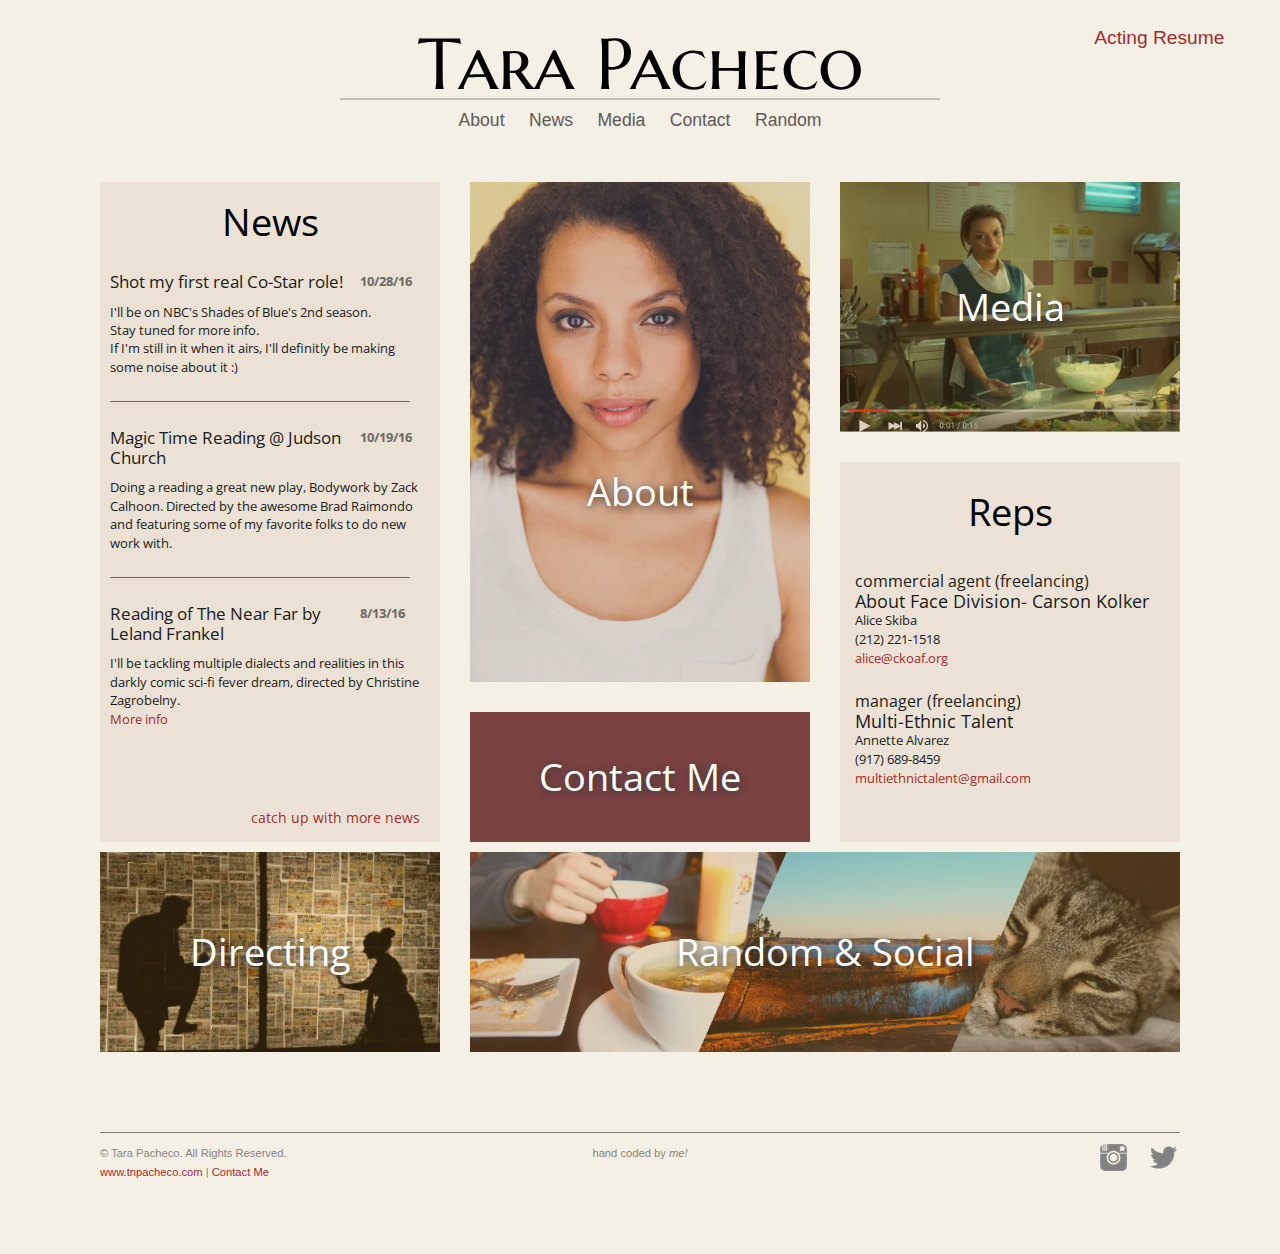
<file: index.html>
<!doctype html>
<html class="no-js" lang="">
    <head>
        <meta charset="utf-8">
        <meta http-equiv="x-ua-compatible" content="ie=edge">
        <title>Tara Pacheco</title>
        <meta name="description" content="Tara Pacheco's Personal Site">
        <meta name="viewport" content="width=1024">

        <!-- jquery -->
        <script src="/scripts/jquery-2.2.0.min.js"></script>


        <!-- LIGHTBOX -->
        <link href="/scripts/lightbox/css/lightbox.css" rel="stylesheet"  type='text/css'>

        <!-- GOOGLE FONTS-->
        <link href='https://fonts.googleapis.com/css?family=Marcellus+SC' rel='stylesheet' type='text/css'>

        <link href='https://fonts.googleapis.com/css?family=Open+Sans:400,600' rel='stylesheet' type='text/css'>

        <link href='https://fonts.googleapis.com/css?family=Work+Sans:400,700,600' rel='stylesheet' type='text/css'>

       
        <!-- PUNCH STYLESHEET -->
        <link rel="stylesheet" href="/styles/all.css">
    </head>

    <body class="tara-splash">
        <header class="tara-header">
            <div class="tara-header-nav-wrapper">
                <h1 class="tara-header-title"><a href="/">Tara Pacheco</a></h1>
                <ul class="nav">
                  <li><a href="/about" class="">About</a></li>
                  <li><a href="/news/" class="">News</a></li>
                  <li><a href="/media/" class="">Media</a></li>
                  <li><a href="/contact/" class="">Contact</a></li>
                  <li><a href="/random/" class="">Random</a></li>
                 
                </ul>
            </div>
            <blockquote class="tara-header-quote"><a class="tara-resume" href="/resume">Acting Resume</a> </blockquote> 
        </header>        <section class="tara-body"> 
    
               <div class="homepage-column column-one"> 
                    <!--News-->
                    <div class="teaser news-teaser teaser-link">
                        <a href="/news">
                            <h2 class="teaser-title news-teaser-title black-teaser-title">News</h2>
                        </a>
                        <ul class="news-teaser-list">
                            <div class="news-teaserItem-shape">
                                    <li class="news-teaser-item">
                                    	<div class="news-teaser-item-title">Shot my first real Co-Star role!</div> 
                                    	<div class="news-teaser-detail news-teaser-date ">10/28/16</div>
                                    	<div class="news-teaser-detail">I'll be on NBC's Shades of Blue's 2nd season. <br>Stay tuned for more info.<br>If I'm still in it when it airs, I'll definitly be making some noise about it :) </div>
                                    </li>
                            </div>    
                            <div class="news-teaser-divider"></div>
                            <div class="news-teaserItem-shape">
                                    <li class="news-teaser-item">
                                    	<div class="news-teaser-item-title">Magic Time Reading @ Judson Church</div> 
                                    	<div class="news-teaser-detail news-teaser-date ">10/19/16</div>
                                    	<div class="news-teaser-detail">Doing a reading a great new play, <em>Bodywork</em> by Zack Calhoon. Directed by the awesome Brad Raimondo and featuring some of my favorite folks to do new work with.</div>
                                    </li>
                            </div>    
                            <div class="news-teaser-divider"></div>
                            <div class="news-teaserItem-shape">
                                    <li class="news-teaser-item">
                                    	<div class="news-teaser-item-title">Reading of The Near Far by Leland Frankel</div> 
                                    	<div class="news-teaser-detail news-teaser-date ">8/13/16</div>
                                    	<div class="news-teaser-detail">I'll be tackling multiple dialects and realities in this darkly comic sci-fi fever dream, directed by Christine Zagrobelny. <br><a href='https://www.facebook.com/turntofleshproductions'>More info </a></div>
                                    </li>
                            </div>    
                        </ul>
                        <div class="news-teaser-link-to-more"><a href="/news">catch up with more news</a></div>
                    </div>
                </div>    

                <div class="homepage-column column-two">
                    <!--About Section-->
                    <a href="/about">
                        <div class="teaser about-teaser teaser-link">
                            <div class="teaser-frost about-frost"></div>
                            <h2 class="teaser-title about-teaser-title">About</h2>
                        </div>
                    </a>

                    <!--Contact Me-->
                    <a href="/contact">
                        <div class="teaser contact-teaser teaser-link">
                            <h2 class="contact-teaser-title teaser-title">Contact Me</h2>
                        </div>
                    </a>
                </div>

                <div class="homepage-column column-three">
                    <!--Media Section-->
                    <a href="/media"> 
                        <div class="teaser media-teaser teaser-link">
                            <div class="teaser-frost media-frost"></div>
                            <h2 class="teaser-title">Media</h2>
                        </div>
                    </a>

                    <!--Reps Section-->
                    <div class="teaser reps-teaser">
                        <h2 class="teaser-title black-teaser-title reps-teaser-title">Reps</h2>
                        <div class="homepage-rep first-rep">
                            <div class="homepage-rep-type">commercial agent (freelancing)</div> 
                            <div class="homepage-subheading">About Face Division- Carson Kolker</div>
                            <div class="agent-detail">Alice Skiba</div>
                            <div class="agent-detail">(212) 221-1518 
                            </div> <a class="agent-detail" href="mailto:alice@ckoaf.org">alice@ckoaf.org</a></div> 
        
                        <div class="reps-teaser-divider"></div>
                        <div class="homepage-rep second-rep">
                            <div class="homepage-rep-type">manager (freelancing)</div> 
                            <div class="homepage-subheading">Multi-Ethnic Talent</div>
                            <div class="agent-detail">Annette Alvarez </div>
                            <div class="agent-detail">(917) 689-8459 </div>
                            <div class="agent-detail"><a href="multiethnictalent@gmail.com">multiethnictalent@gmail.com</a></div>
                        </div>    
                     </div>

                </div>     
                <div class="homepage-bar">
                    <!--Directing-->
                    <a href="/directing">
                        <div class="teaser directing-teaser teaser-link">
                        <div class="teaser-frost directing-frost"></div>
                            <h2 class="teaser-title">Directing</h2>
                        </div>
                    </a>
                
                    <!--Random-->
                    <a href="/random">
                        <div class="teaser random-teaser teaser-link">
                            <div class="teaser-frost random-frost"></div>
                            <h2 class="teaser-title">Random & Social</h2>
                        </div>
                    </a>

            </div>

        </section>
		<footer> 
			<div class="tara-footer"> 
				<div class="footer-bar"></div>
				<div class="footer-section footer-section-one">
					<div class="copyright">&copy; Tara Pacheco. All Rights Reserved.</div>
					<div><a class="special-link"href="/">www.tnpacheco.com  </a> &vert; <a class="special-link"href="/contact">  Contact Me</a></div>
				</div>	
				<div class= "footer-section footer-section-two">
					<div class="footer-note">hand coded by <span>me!</span></div>
				</div>	
				<div class= "footer-section footer-section-three">
					<a target="_blank" class="twitter-icon" href="https://twitter.com/theTaradactal"></a>	
					<a target="_blank" class="instagram-icon" href="https://www.instagram.com/thetaradactal/">
					</a>	
				</div>	
				
			</div>
		</footer>

	</body>
	<script src="/scripts/lightbox/js/lightbox.js"></script>
</html>
</file>
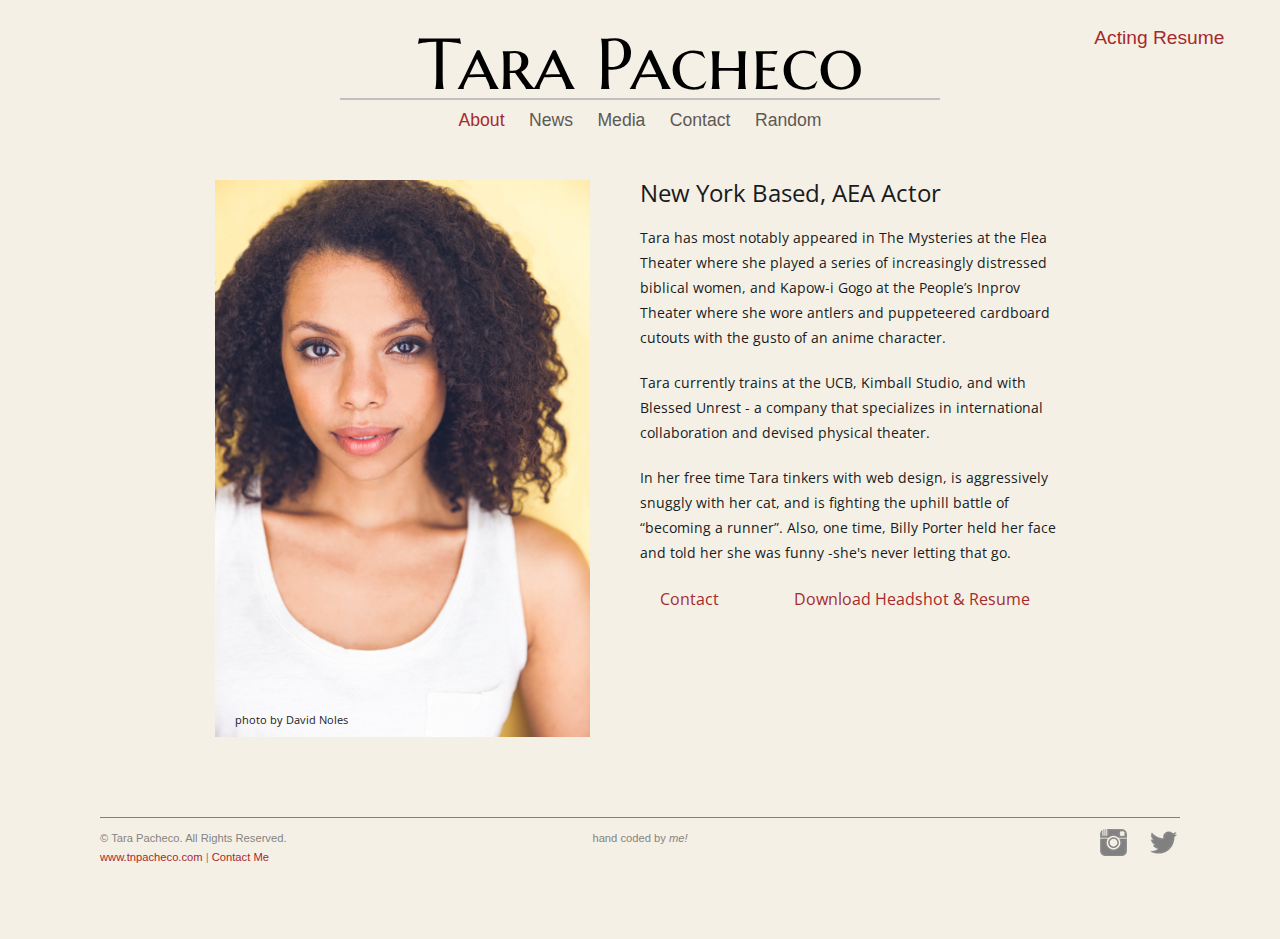
<file: about/index.html>
<!doctype html>
<html class="no-js" lang="">
    <head>
        <meta charset="utf-8">
        <meta http-equiv="x-ua-compatible" content="ie=edge">
        <title>Tara Pacheco</title>
        <meta name="description" content="Tara Pacheco's Personal Site">
        <meta name="viewport" content="width=1024">

        <!-- jquery -->
        <script src="/scripts/jquery-2.2.0.min.js"></script>


        <!-- LIGHTBOX -->
        <link href="/scripts/lightbox/css/lightbox.css" rel="stylesheet"  type='text/css'>

        <!-- GOOGLE FONTS-->
        <link href='https://fonts.googleapis.com/css?family=Marcellus+SC' rel='stylesheet' type='text/css'>

        <link href='https://fonts.googleapis.com/css?family=Open+Sans:400,600' rel='stylesheet' type='text/css'>

        <link href='https://fonts.googleapis.com/css?family=Work+Sans:400,700,600' rel='stylesheet' type='text/css'>

       
        <!-- PUNCH STYLESHEET -->
        <link rel="stylesheet" href="/styles/all.css">
    </head>

    <body class="tara-splash">
        <header class="tara-header">
            <div class="tara-header-nav-wrapper">
                <h1 class="tara-header-title"><a href="/">Tara Pacheco</a></h1>
                <ul class="nav">
                  <li><a href="/about" class="current">About</a></li>
                  <li><a href="/news/" class="">News</a></li>
                  <li><a href="/media/" class="">Media</a></li>
                  <li><a href="/contact/" class="">Contact</a></li>
                  <li><a href="/random/" class="">Random</a></li>
                 
                </ul>
            </div>
            <blockquote class="tara-header-quote"><a class="tara-resume" href="/resume">Acting Resume</a> </blockquote> 
        </header>
<!--

<h2 class="peep">my name is tara and i am 24 years old</h2>


<h2 class="peep">my name is matt and i am 24 years old</h2>


-->

<div class="tara-body"> 

	<div class="about-wrapper">
		<div class="about-photo"><div class="headshot-davidnoles">photo by David Noles</div></div>

		<div class="tara-bio">
			<p class="paragraph-text about-text" style="font-size:1.5em ">
			New York Based, AEA Actor
			</p>	
			

			<p class="paragraph-text about-text">Tara has most notably appeared in The Mysteries at the Flea Theater where she played a series of increasingly distressed biblical women, and Kapow-i Gogo at the People’s Inprov Theater where she wore antlers and puppeteered cardboard cutouts with the gusto of an anime character. 
			</p>

			<p class="paragraph-text about-text">Tara currently trains at the UCB, Kimball Studio, and with Blessed Unrest - a company that specializes in international collaboration and devised physical theater. </p>

			<p class="paragraph-text about-text">In her free time Tara tinkers with web design, is aggressively snuggly with her cat, and is fighting the uphill battle of “becoming a runner”. Also, one time, Billy Porter held her face and told her she was funny -she's never letting that go.</p>

			<div class="about-buttons-section">
				<a class="about-button about-left-button" href="/contact">
					Contact
				</a>
				<a class="about-button" href="/photos/headshotandResumeCombo.pdf" target="_blank">Download Headshot &amp; Resume</a> 
			</div>	

		</div>


	</div>
</div>	
		
	

	</div>

</div>


		<footer> 
			<div class="tara-footer"> 
				<div class="footer-bar"></div>
				<div class="footer-section footer-section-one">
					<div class="copyright">&copy; Tara Pacheco. All Rights Reserved.</div>
					<div><a class="special-link"href="/">www.tnpacheco.com  </a> &vert; <a class="special-link"href="/contact">  Contact Me</a></div>
				</div>	
				<div class= "footer-section footer-section-two">
					<div class="footer-note">hand coded by <span>me!</span></div>
				</div>	
				<div class= "footer-section footer-section-three">
					<a target="_blank" class="twitter-icon" href="https://twitter.com/theTaradactal"></a>	
					<a target="_blank" class="instagram-icon" href="https://www.instagram.com/thetaradactal/">
					</a>	
				</div>	
				
			</div>
		</footer>

	</body>
	<script src="/scripts/lightbox/js/lightbox.js"></script>
</html>
</file>
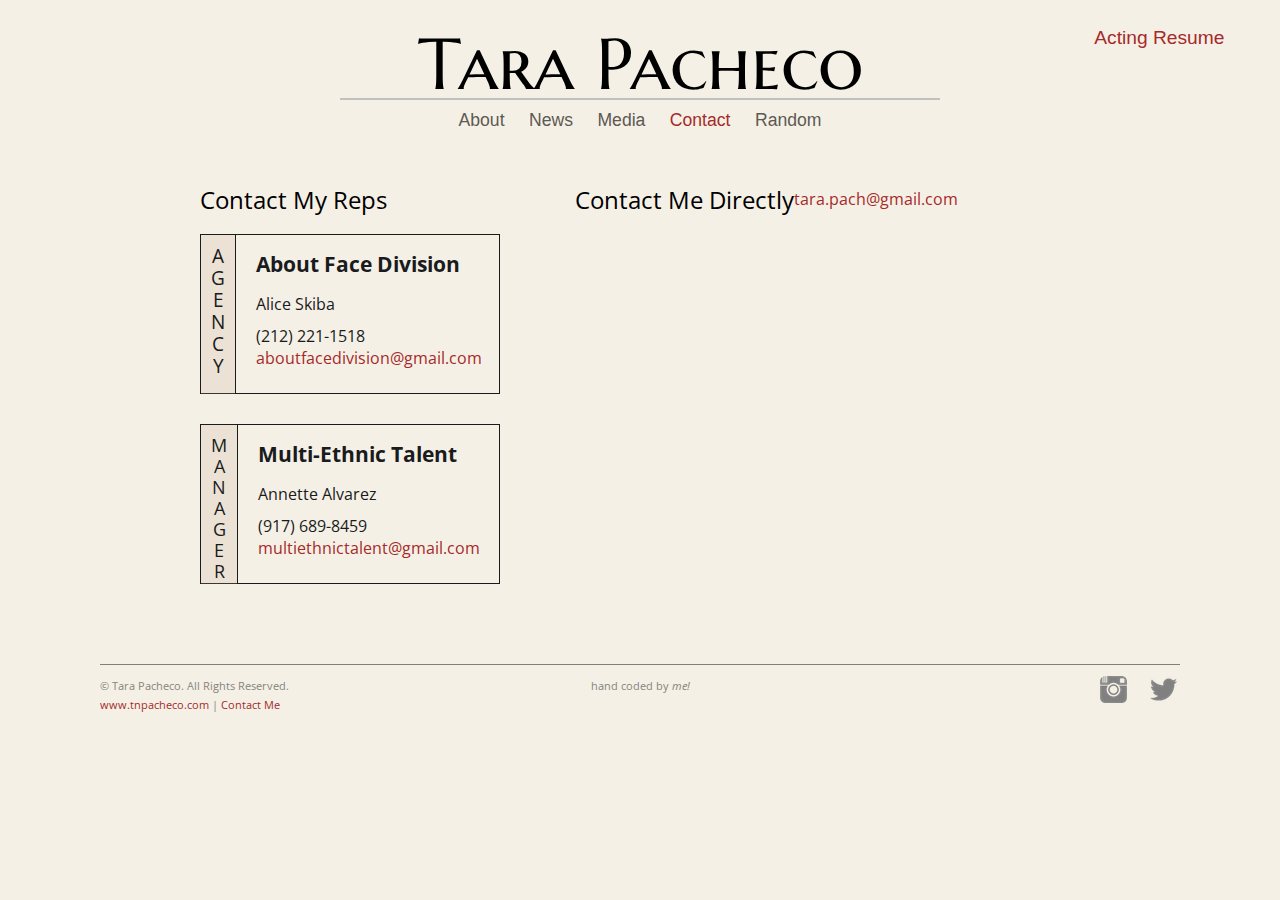
<file: contact/index.html>
<!doctype html>
<html class="no-js" lang="">
    <head>
        <meta charset="utf-8">
        <meta http-equiv="x-ua-compatible" content="ie=edge">
        <title>Tara Pacheco</title>
        <meta name="description" content="Tara Pacheco's Personal Site">
        <meta name="viewport" content="width=1024">

        <!-- jquery -->
        <script src="/scripts/jquery-2.2.0.min.js"></script>


        <!-- LIGHTBOX -->
        <link href="/scripts/lightbox/css/lightbox.css" rel="stylesheet"  type='text/css'>

        <!-- GOOGLE FONTS-->
        <link href='https://fonts.googleapis.com/css?family=Marcellus+SC' rel='stylesheet' type='text/css'>

        <link href='https://fonts.googleapis.com/css?family=Open+Sans:400,600' rel='stylesheet' type='text/css'>

        <link href='https://fonts.googleapis.com/css?family=Work+Sans:400,700,600' rel='stylesheet' type='text/css'>

       
        <!-- PUNCH STYLESHEET -->
        <link rel="stylesheet" href="/styles/all.css">
    </head>

    <body class="tara-splash">
        <header class="tara-header">
            <div class="tara-header-nav-wrapper">
                <h1 class="tara-header-title"><a href="/">Tara Pacheco</a></h1>
                <ul class="nav">
                  <li><a href="/about" class="">About</a></li>
                  <li><a href="/news/" class="">News</a></li>
                  <li><a href="/media/" class="">Media</a></li>
                  <li><a href="/contact/" class="current">Contact</a></li>
                  <li><a href="/random/" class="">Random</a></li>
                 
                </ul>
            </div>
            <blockquote class="tara-header-quote"><a class="tara-resume" href="/resume">Acting Resume</a> </blockquote> 
        </header>
<div class="tara-body"> 

	<div class="contact-me-wrapper">

		<div class="contact-column contact-column-one">
			<div class="page-subheading contact-column-title">Contact My Reps
			</div>	
			<div class="contact-my-reps-box">	


				<div class="contact-rep contact-about-face">	
					<div class="rep-type-title">A<br>G<br>E<br>N<br>C<br>Y</div>

					<div class="contact-rep-details">
						<div class="agency-name">About Face Division</div>
						<div class="agent-name">Alice Skiba</div>
						<div class="agency-details">(212) 221-1518</div>
						<a class="special-link" "agency-details" href="mailto:aboutfacedivision@gmail.com">aboutfacedivision@gmail.com</a>
					</div>
				</div>


				<div class="contact-rep contact-multi-ethnic">
					<div class="rep-type-title manager-title">M<br>A<br>N<br>A<br>G<br>E<br>R</div>

					<div class="contact-rep-details">
						<div class="agency-name">Multi-Ethnic Talent</div>
						<div class="agent-name">Annette Alvarez</div>
						<div class="agency-details">(917) 689-8459 </div>
						<a class="special-link" "agency-details" href="mailto:multiethnictalent@gmail.com">multiethnictalent@gmail.com</a>
						
					</div>
			</div>


	</div>

		</div>	

		<div class="contact-column contact-column-two">
			<div class="page-subheading contact-column-title">Contact Me Directly
			</div>	

			<div class="contact-tara-email agent-name"> <a href="mailto:tara.pach@gmail.com" target"_blank">tara.pach@gmail.com</a>

			</div>


			
		</div>




		
</div>


		<footer> 
			<div class="tara-footer"> 
				<div class="footer-bar"></div>
				<div class="footer-section footer-section-one">
					<div class="copyright">&copy; Tara Pacheco. All Rights Reserved.</div>
					<div><a class="special-link"href="/">www.tnpacheco.com  </a> &vert; <a class="special-link"href="/contact">  Contact Me</a></div>
				</div>	
				<div class= "footer-section footer-section-two">
					<div class="footer-note">hand coded by <span>me!</span></div>
				</div>	
				<div class= "footer-section footer-section-three">
					<a target="_blank" class="twitter-icon" href="https://twitter.com/theTaradactal"></a>	
					<a target="_blank" class="instagram-icon" href="https://www.instagram.com/thetaradactal/">
					</a>	
				</div>	
				
			</div>
		</footer>

	</body>
	<script src="/scripts/lightbox/js/lightbox.js"></script>
</html>
</file>
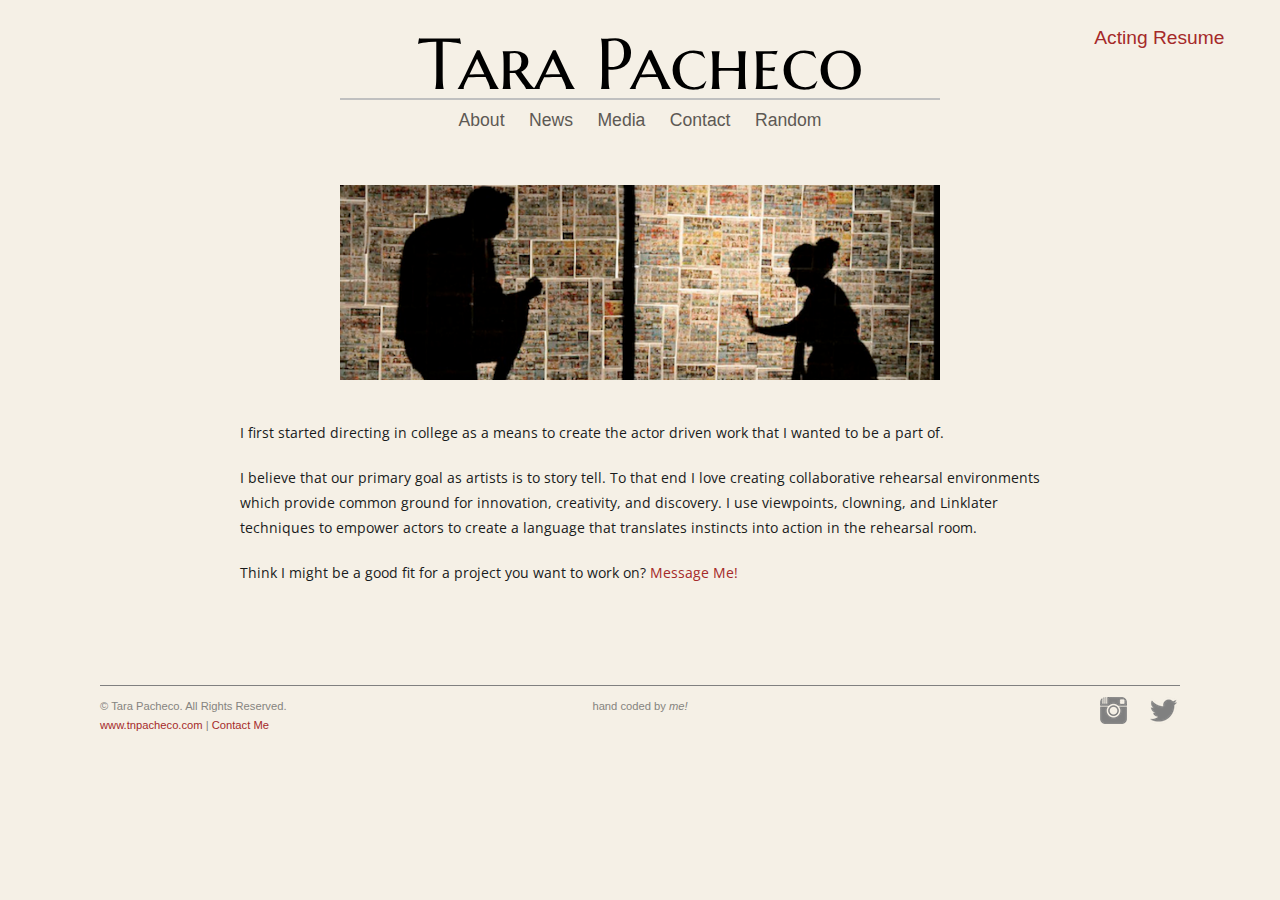
<file: directing/index.html>
<!doctype html>
<html class="no-js" lang="">
    <head>
        <meta charset="utf-8">
        <meta http-equiv="x-ua-compatible" content="ie=edge">
        <title>Tara Pacheco</title>
        <meta name="description" content="Tara Pacheco's Personal Site">
        <meta name="viewport" content="width=1024">

        <!-- jquery -->
        <script src="/scripts/jquery-2.2.0.min.js"></script>


        <!-- LIGHTBOX -->
        <link href="/scripts/lightbox/css/lightbox.css" rel="stylesheet"  type='text/css'>

        <!-- GOOGLE FONTS-->
        <link href='https://fonts.googleapis.com/css?family=Marcellus+SC' rel='stylesheet' type='text/css'>

        <link href='https://fonts.googleapis.com/css?family=Open+Sans:400,600' rel='stylesheet' type='text/css'>

        <link href='https://fonts.googleapis.com/css?family=Work+Sans:400,700,600' rel='stylesheet' type='text/css'>

       
        <!-- PUNCH STYLESHEET -->
        <link rel="stylesheet" href="/styles/all.css">
    </head>

    <body class="tara-splash">
        <header class="tara-header">
            <div class="tara-header-nav-wrapper">
                <h1 class="tara-header-title"><a href="/">Tara Pacheco</a></h1>
                <ul class="nav">
                  <li><a href="/about" class="">About</a></li>
                  <li><a href="/news/" class="">News</a></li>
                  <li><a href="/media/" class="">Media</a></li>
                  <li><a href="/contact/" class="">Contact</a></li>
                  <li><a href="/random/" class="">Random</a></li>
                 
                </ul>
            </div>
            <blockquote class="tara-header-quote"><a class="tara-resume" href="/resume">Acting Resume</a> </blockquote> 
        </header>

<div class="tara-body"> 

	<div class="directing-wrapper">
		<div class="directing-photo"></div>

		<div class="directing-blurb">

			<p class="paragraph-text">I first started directing in college as a means to create the actor driven work that I wanted to be a part of.</p>

			<p class="paragraph-text">I believe that our primary goal as artists is to story tell. To that end I love creating collaborative rehearsal environments which provide common ground for innovation, creativity, and discovery. I use viewpoints, clowning, and Linklater techniques to empower actors to create a language that translates instincts into action in the rehearsal room. </p>

			<p class="paragraph-text">Think I might be a good fit for a project you want to work on? <a class="special-link" href="/contact">Message Me!</a>
			</p>

		</div>	
	</div>

</div>




		<footer> 
			<div class="tara-footer"> 
				<div class="footer-bar"></div>
				<div class="footer-section footer-section-one">
					<div class="copyright">&copy; Tara Pacheco. All Rights Reserved.</div>
					<div><a class="special-link"href="/">www.tnpacheco.com  </a> &vert; <a class="special-link"href="/contact">  Contact Me</a></div>
				</div>	
				<div class= "footer-section footer-section-two">
					<div class="footer-note">hand coded by <span>me!</span></div>
				</div>	
				<div class= "footer-section footer-section-three">
					<a target="_blank" class="twitter-icon" href="https://twitter.com/theTaradactal"></a>	
					<a target="_blank" class="instagram-icon" href="https://www.instagram.com/thetaradactal/">
					</a>	
				</div>	
				
			</div>
		</footer>

	</body>
	<script src="/scripts/lightbox/js/lightbox.js"></script>
</html>
</file>
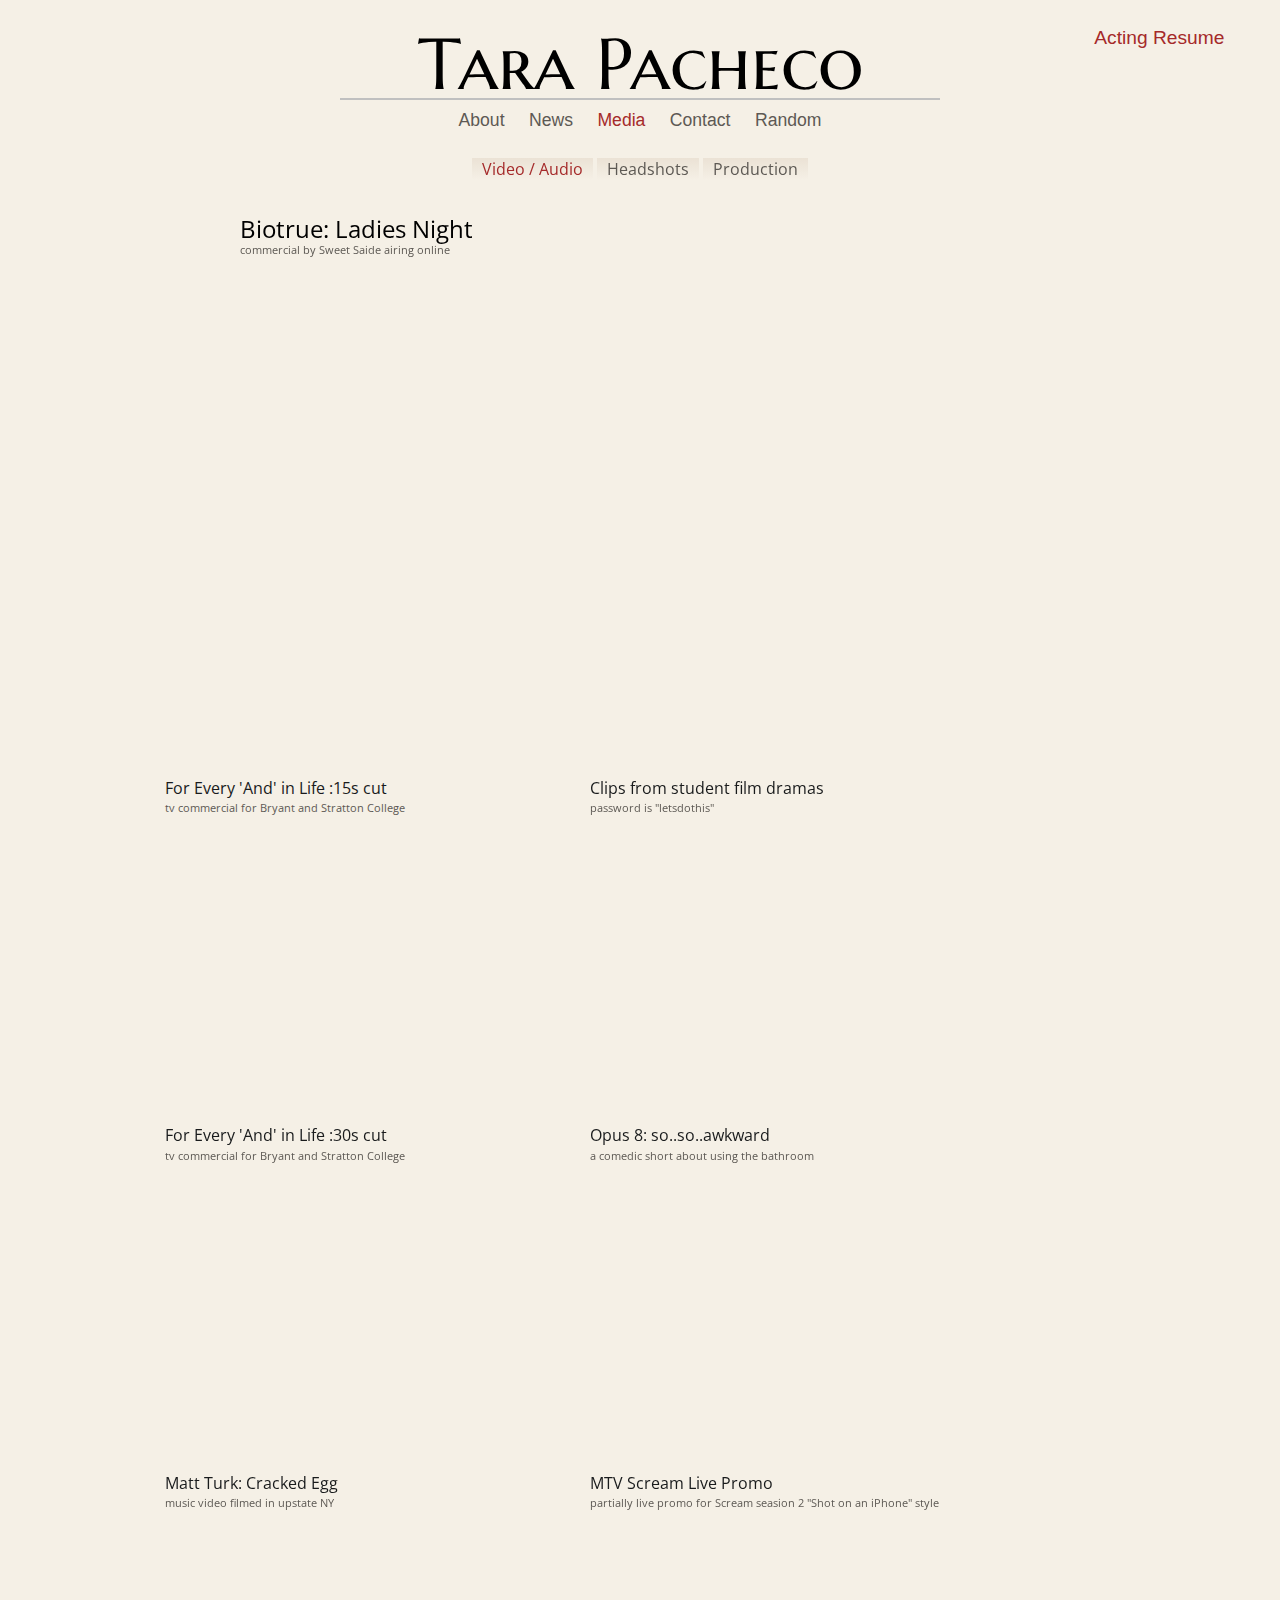
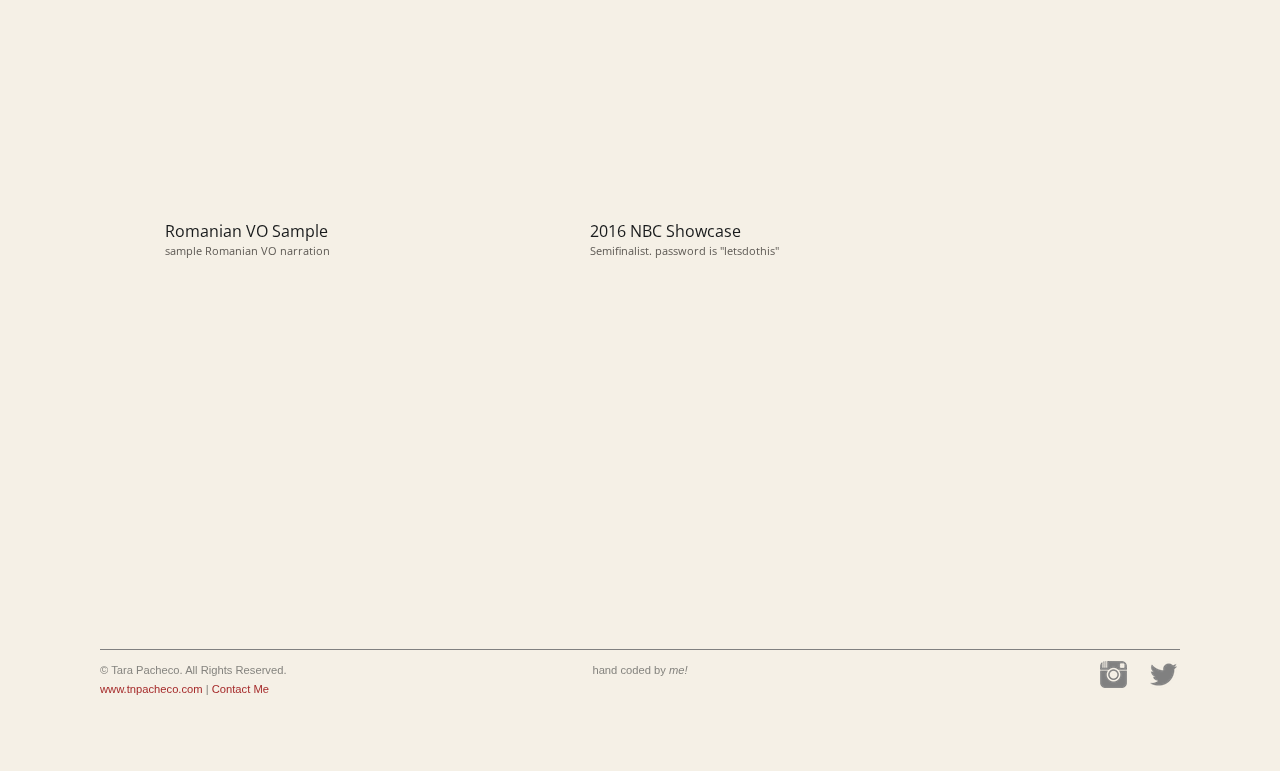
<file: media/index.html>
<!doctype html>
<html class="no-js" lang="">
    <head>
        <meta charset="utf-8">
        <meta http-equiv="x-ua-compatible" content="ie=edge">
        <title>Tara Pacheco</title>
        <meta name="description" content="Tara Pacheco's Personal Site">
        <meta name="viewport" content="width=1024">

        <!-- jquery -->
        <script src="/scripts/jquery-2.2.0.min.js"></script>


        <!-- LIGHTBOX -->
        <link href="/scripts/lightbox/css/lightbox.css" rel="stylesheet"  type='text/css'>

        <!-- GOOGLE FONTS-->
        <link href='https://fonts.googleapis.com/css?family=Marcellus+SC' rel='stylesheet' type='text/css'>

        <link href='https://fonts.googleapis.com/css?family=Open+Sans:400,600' rel='stylesheet' type='text/css'>

        <link href='https://fonts.googleapis.com/css?family=Work+Sans:400,700,600' rel='stylesheet' type='text/css'>

       
        <!-- PUNCH STYLESHEET -->
        <link rel="stylesheet" href="/styles/all.css">
    </head>

    <body class="tara-splash">
        <header class="tara-header">
            <div class="tara-header-nav-wrapper">
                <h1 class="tara-header-title"><a href="/">Tara Pacheco</a></h1>
                <ul class="nav">
                  <li><a href="/about" class="">About</a></li>
                  <li><a href="/news/" class="">News</a></li>
                  <li><a href="/media/" class="current">Media</a></li>
                  <li><a href="/contact/" class="">Contact</a></li>
                  <li><a href="/random/" class="">Random</a></li>
                 
                </ul>
            </div>
            <blockquote class="tara-header-quote"><a class="tara-resume" href="/resume">Acting Resume</a> </blockquote> 
        </header>

<div class="tara-body"> 

	<div class="media-wrapper">
		<ul class="media-nav">
			<li><a href="/media/" class="current">
			Video&nbsp;/&nbsp;Audio</a></li>

			<li><a href="/headshots/" class="">
			Headshots</a></li>

			<li><a href="/Production/" class="">
			Production</a></li>

		</ul>


		<div class="primary-video-container">
			<div class="page-subheading media-title media-title-primary-video">Biotrue: Ladies Night</div>

			<div class="media-description">commercial by Sweet Saide airing online</div>	

		
			<iframe class="primary-video" src="https://player.vimeo.com/video/162088048" width="800" height="450" frameborder="0" webkitallowfullscreen mozallowfullscreen allowfullscreen></iframe>

		</div>	


	
		<div class="media-column media-column-left">

			<div class="media-title">For Every 'And' in Life :15s cut</div>
			<div class="media-description">tv commercial for Bryant and Stratton College </div>
			<iframe class="media-content" width="425" height="240" src="https://www.youtube.com/embed/uxOzK2CGYQo" frameborder="0" allowfullscreen></iframe>

			<div class="media-title">For Every 'And' in Life :30s cut</div>
			<div class="media-description">tv commercial for Bryant and Stratton College </div>
			<iframe class="media-content" width="425" height="240" src="https://www.youtube.com/embed/xFgm3wpWg7E" frameborder="0" allowfullscreen></iframe>

			<div class="media-title">Matt Turk: Cracked Egg</div>
			<div class="media-description">music video filmed in upstate NY</div>
			<iframe class="media-content" src="https://player.vimeo.com/video/114794389" width="425" height="240" frameborder="0" webkitallowfullscreen mozallowfullscreen allowfullscreen></iframe>

			<div class="media-title">Romanian VO Sample</div>
			<div class="media-description">sample Romanian VO narration</div>
			<iframe class="media-content" width="100%" height="166" scrolling="no" frameborder="no" src="https://w.soundcloud.com/player/?url=https%3A//api.soundcloud.com/tracks/260101930&amp;color=ff5500&amp;auto_play=false&amp;hide_related=false&amp;show_comments=true&amp;show_user=true&amp;show_reposts=false"></iframe>




		</div>



		<div class="media-column">

			<div class="media-title">Clips from student film dramas</div>
			<div class="media-description">password is "letsdothis"</div>
			<iframe class="media-content"src="https://player.vimeo.com/video/179150680" width="425" height="240" frameborder="0"  webkitallowfullscreen mozallowfullscreen allowfullscreen></iframe>


			<div class="media-title">Opus 8: so..so..awkward</div>
			<div class="media-description">a comedic short about using the bathroom</div>
			<iframe class="media-content" width="425" height="240" src="https://www.youtube.com/embed/x4jdlfRGUOo" frameborder="0" allowfullscreen></iframe>

			<div class="media-title">MTV Scream Live Promo</div>
			<div class="media-description">partially live promo for Scream seasion 2 "Shot on an iPhone" style</div>
			<iframe class="media-content" width="425" height="240" src="https://www.youtube.com/embed/YNJDWXsHTbw?start=322" frameborder="0" allowfullscreen></iframe>
	
			<div class="media-title">2016 NBC Showcase </div>
			<div class="media-description">Semifinalist. password is "letsdothis"</div>
			<iframe class="media-content" src="https://player.vimeo.com/video/179150930" width="425" height="240" frameborder="0" webkitallowfullscreen mozallowfullscreen allowfullscreen></iframe>
		</div>

	


		
		
	</div>

</div>



		<footer> 
			<div class="tara-footer"> 
				<div class="footer-bar"></div>
				<div class="footer-section footer-section-one">
					<div class="copyright">&copy; Tara Pacheco. All Rights Reserved.</div>
					<div><a class="special-link"href="/">www.tnpacheco.com  </a> &vert; <a class="special-link"href="/contact">  Contact Me</a></div>
				</div>	
				<div class= "footer-section footer-section-two">
					<div class="footer-note">hand coded by <span>me!</span></div>
				</div>	
				<div class= "footer-section footer-section-three">
					<a target="_blank" class="twitter-icon" href="https://twitter.com/theTaradactal"></a>	
					<a target="_blank" class="instagram-icon" href="https://www.instagram.com/thetaradactal/">
					</a>	
				</div>	
				
			</div>
		</footer>

	</body>
	<script src="/scripts/lightbox/js/lightbox.js"></script>
</html>
</file>
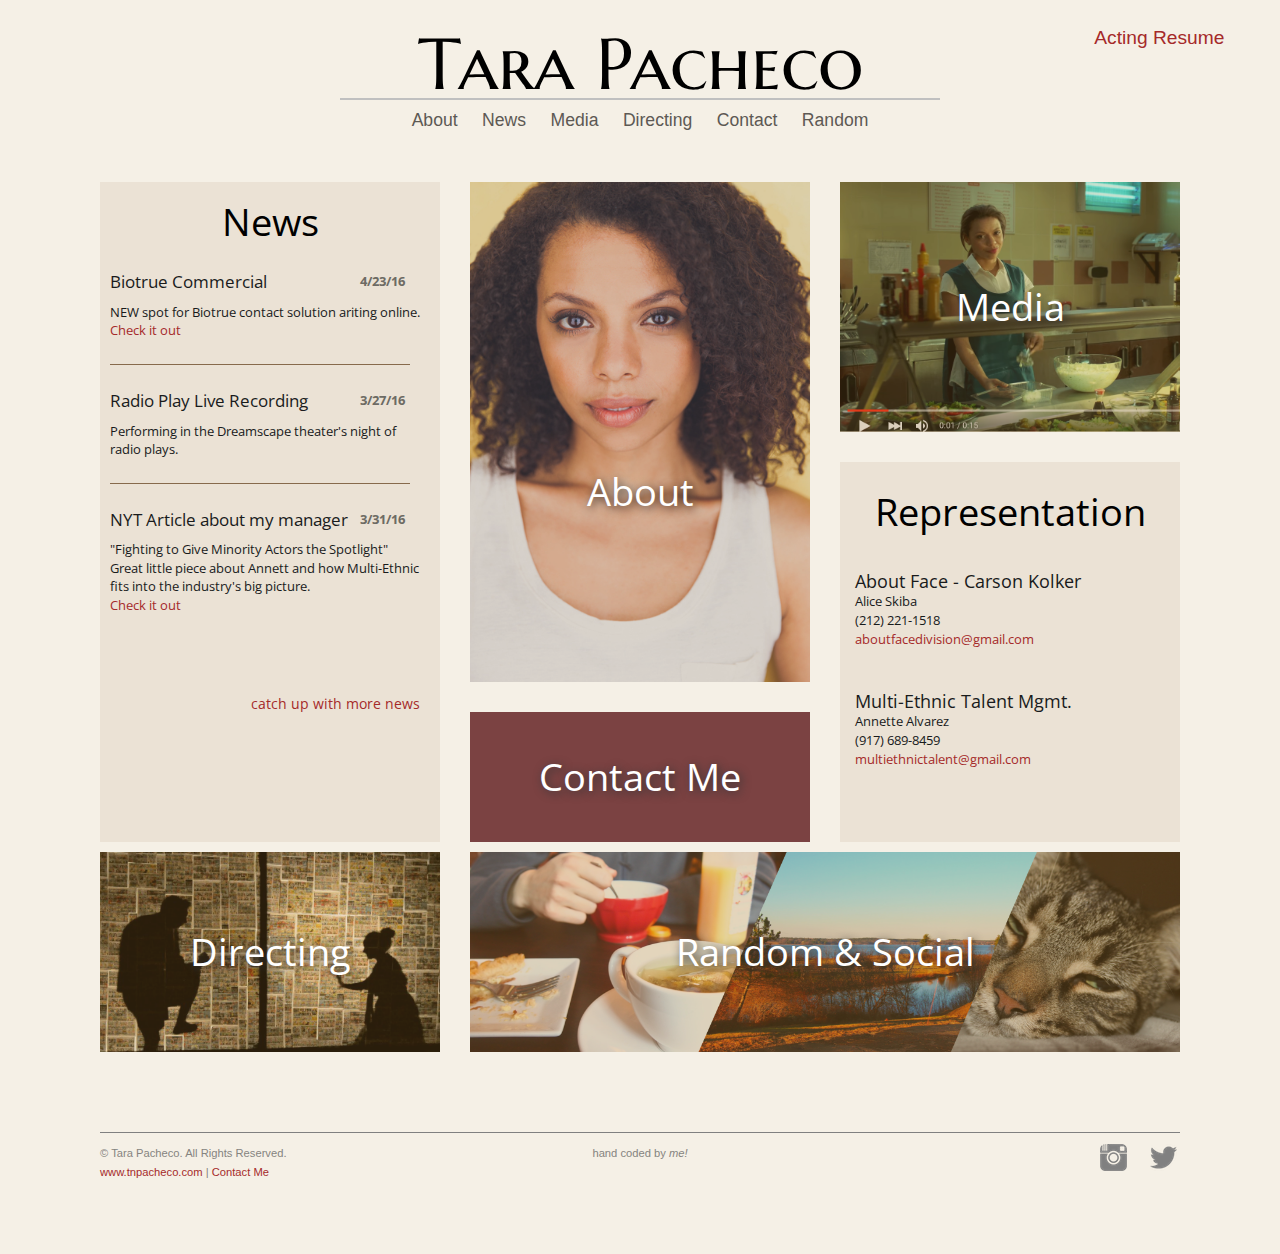
<file: media2/index.html>
<!doctype html>
<html class="no-js" lang="">
    <head>
        <meta charset="utf-8">
        <meta http-equiv="x-ua-compatible" content="ie=edge">
        <title>Tara Pacheco</title>
        <meta name="description" content="Tara Pacheco's Personal Site">
        <meta name="viewport" content="width=1024">

        <!-- jquery -->
        <script src="/scripts/jquery-2.2.0.min.js"></script>


        <!-- LIGHTBOX -->
        <link href="/scripts/lightbox/css/lightbox.css" rel="stylesheet"  type='text/css'>

        <!-- GOOGLE FONTS-->
        <link href='https://fonts.googleapis.com/css?family=Marcellus+SC' rel='stylesheet' type='text/css'>

        <link href='https://fonts.googleapis.com/css?family=Open+Sans:400,600' rel='stylesheet' type='text/css'>

       
        <!-- PUNCH STYLESHEET -->
        <link rel="stylesheet" href="/styles/all.css">
    </head>

    <body class="tara-splash">
        <header class="tara-header">
            <div class="tara-header-nav-wrapper">
                <h1 class="tara-header-title"><a href="/">Tara Pacheco</a></h1>
                <ul class="nav">
                  <li><a href="/about" class="">About</a></li>
                  <li><a href="/news/" class="">News</a></li>
                  <li><a href="/media/" class="">Media</a></li>
                  <li><a href="/directing/" class="">Directing</a></li>
                  <li><a href="/contact/" class="">Contact</a></li>
                  <li><a href="/random/" class="">Random</a></li>
                 
                </ul>
            </div>
            <blockquote class="tara-header-quote"><a class="tara-resume" href="/resume">Acting Resume</a> </blockquote> 
        </header>        <section class="tara-body"> 
    
               <div class="homepage-column column-one"> 
                    <!--News-->
                    <div class="teaser news-teaser teaser-link">
                        <a href="/news">
                            <h2 class="teaser-title news-teaser-title black-teaser-title">News</h2>
                        </a>
                        <ul class="news-teaser-list">
                                <li class="news-teaser-item">
                                	<div class="news-teaser-item-title">Biotrue Commercial</div> 
                                	<div class="news-teaser-detail news-teaser-date ">4/23/16</div>
                                	<div class="news-teaser-detail">NEW spot for Biotrue contact solution ariting online. <a href='/media'>Check it out</a> </div>
                                </li>
                            <div class="news-teaser-divider"></div>
                                <li class="news-teaser-item">
                                	<div class="news-teaser-item-title">Radio Play Live Recording</div> 
                                	<div class="news-teaser-detail news-teaser-date ">3/27/16</div>
                                	<div class="news-teaser-detail">Performing in the Dreamscape theater's night of radio plays.</div>
                                </li>
                            <div class="news-teaser-divider"></div>
                                <li class="news-teaser-item">
                                	<div class="news-teaser-item-title">NYT Article about my manager</div> 
                                	<div class="news-teaser-detail news-teaser-date ">3/31/16</div>
                                	<div class="news-teaser-detail"><em>"Fighting to Give Minority Actors the Spotlight"</em><br>Great little piece about Annett and how Multi-Ethnic fits into the industry's big picture.<br><a href='http://www.nytimes.com/2016/03/14/nyregion/fighting-to-give-minority-actors-the-spotlight.html'>Check it out</a></div>
                                </li>
                        </ul>
                        <div class="news-teaser-link-to-more"><a href="/news">catch up with more news</a></div>
                    </div>
                </div>    

                <div class="homepage-column column-two">
                    <!--About Section-->
                    <a href="/about">
                        <div class="teaser about-teaser teaser-link">
                            <div class="teaser-frost about-frost"></div>
                            <h2 class="teaser-title about-teaser-title">About</h2>
                        </div>
                    </a>

                    <!--Contact Me-->
                    <a href="/contact">
                        <div class="teaser contact-teaser teaser-link">
                            <h2 class="contact-teaser-title teaser-title">Contact Me</h2>
                        </div>
                    </a>
                </div>

                <div class="homepage-column column-three">
                    <!--Media Section-->
                    <a href="/media"> 
                        <div class="teaser media-teaser teaser-link">
                            <div class="teaser-frost media-frost"></div>
                            <h2 class="teaser-title">Media</h2>
                        </div>
                    </a>

                    <!--Reps Section-->
                    <div class="teaser reps-teaser">
                        <h2 class="teaser-title black-teaser-title reps-teaser-title">Representation</h2>
                        <div class="homepage-rep first-rep">
                            <div class="homepage-subheading">About Face - Carson Kolker</div>
                            <div class="agent-detail">Alice Skiba</div>
                            <div class="agent-detail">(212) 221-1518 </div>
                            <div class="agent-detail">
                            <a href="mailto:aboutfacedivision@gmail.com">aboutfacedivision@gmail.com</a></div> 
                        </div>
                        
                        <div class="homepage-rep second-rep">
                            <div class="homepage-subheading">Multi-Ethnic Talent Mgmt.</div>
                            <div class="agent-detail">Annette Alvarez </div>
                            <div class="agent-detail">(917) 689-8459 </div>
                            <div class="agent-detail"><a href="mailto:aboutfacedivision@gmail.com">multiethnictalent@gmail.com</a></div>
                        </div>    
                     </div>

                </div>     
                <div class="homepage-bar">
                    <!--Directing-->
                    <a href="/directing">
                        <div class="teaser directing-teaser teaser-link">
                        <div class="teaser-frost directing-frost"></div>
                            <h2 class="teaser-title">Directing</h2>
                        </div>
                    </a>
                
                    <!--Random-->
                    <a href="/random">
                        <div class="teaser random-teaser teaser-link">
                            <div class="teaser-frost random-frost"></div>
                            <h2 class="teaser-title">Random & Social</h2>
                        </div>
                    </a>

            </div>

        </section>
		<footer> 
			<div class="tara-footer"> 
				<div class="footer-bar"></div>
				<div class="footer-section footer-section-one">
					<div class="copyright">&copy; Tara Pacheco. All Rights Reserved.</div>
					<div><a class="special-link"href="/">www.tnpacheco.com  </a> &vert; <a class="special-link"href="/contact">  Contact Me</a></div>
				</div>	
				<div class= "footer-section footer-section-two">
					<div class="footer-note">hand coded by <span>me!</span></div>
				</div>	
				<div class= "footer-section footer-section-three">
					<a target="_blank" class="twitter-icon" href="https://twitter.com/theTaradactal"></a>	
					<a target="_blank" class="instagram-icon" href="https://www.instagram.com/thetaradactal/">
					</a>	
				</div>	
				
			</div>
		</footer>

	</body>
	<script src="/scripts/lightbox/js/lightbox.js"></script>
</html>
</file>
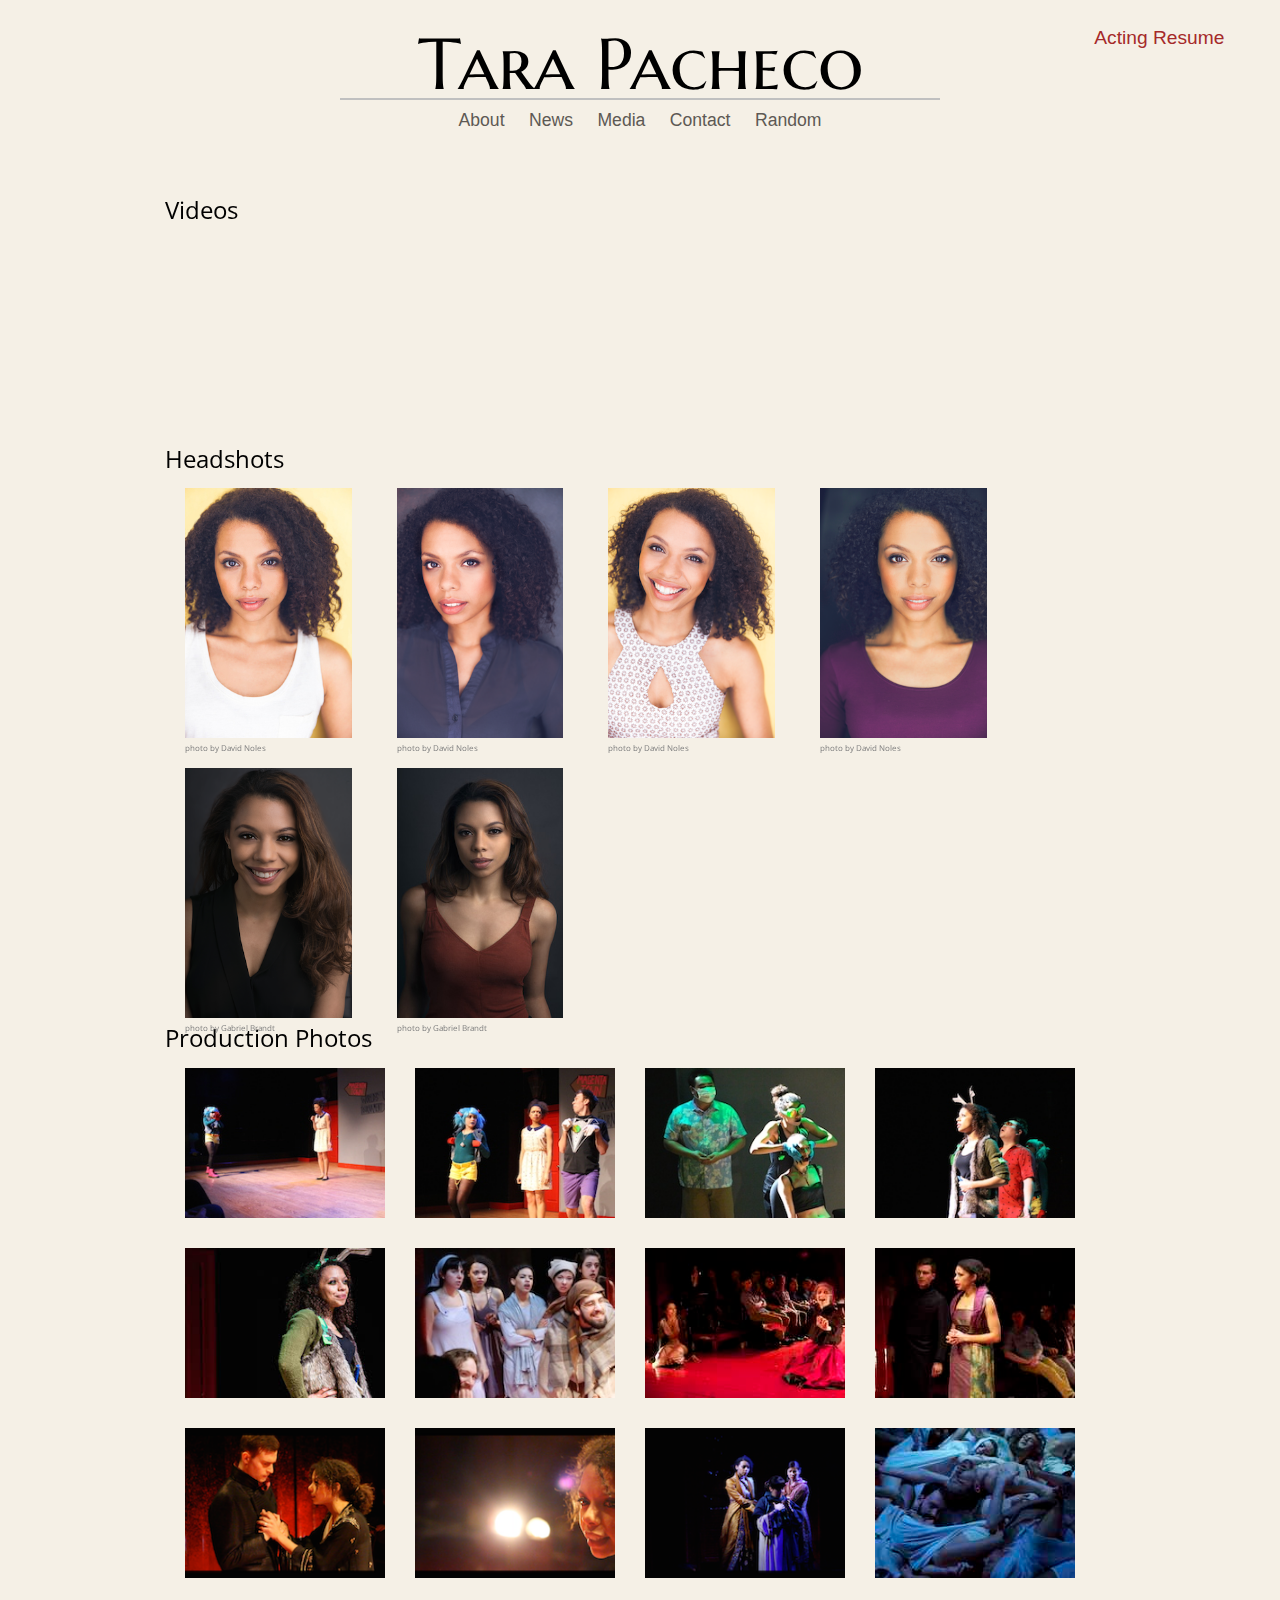
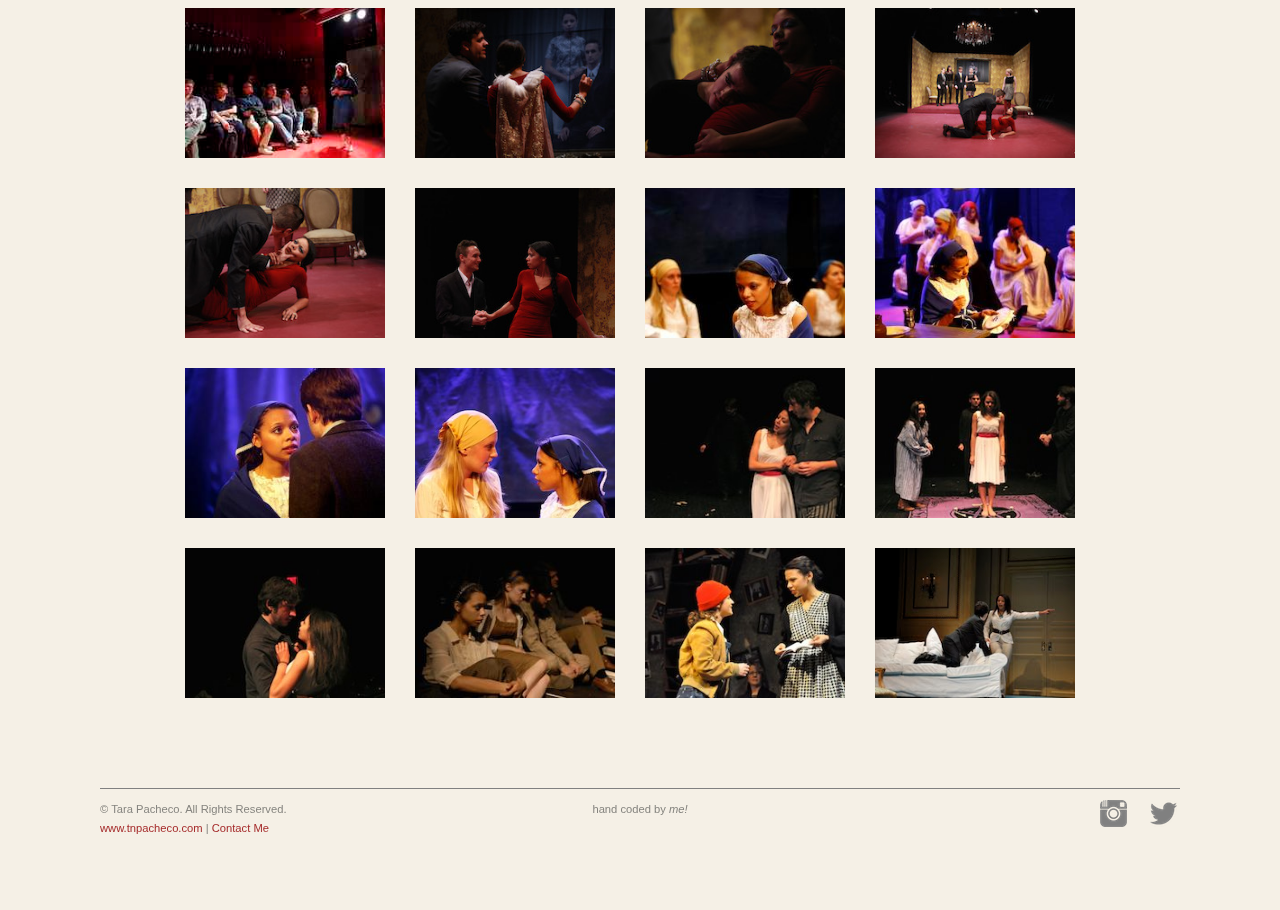
<file: mediaOld/index.html>
<!doctype html>
<html class="no-js" lang="">
    <head>
        <meta charset="utf-8">
        <meta http-equiv="x-ua-compatible" content="ie=edge">
        <title>Tara Pacheco</title>
        <meta name="description" content="Tara Pacheco's Personal Site">
        <meta name="viewport" content="width=1024">

        <!-- jquery -->
        <script src="/scripts/jquery-2.2.0.min.js"></script>


        <!-- LIGHTBOX -->
        <link href="/scripts/lightbox/css/lightbox.css" rel="stylesheet"  type='text/css'>

        <!-- GOOGLE FONTS-->
        <link href='https://fonts.googleapis.com/css?family=Marcellus+SC' rel='stylesheet' type='text/css'>

        <link href='https://fonts.googleapis.com/css?family=Open+Sans:400,600' rel='stylesheet' type='text/css'>

        <link href='https://fonts.googleapis.com/css?family=Work+Sans:400,700,600' rel='stylesheet' type='text/css'>

       
        <!-- PUNCH STYLESHEET -->
        <link rel="stylesheet" href="/styles/all.css">
    </head>

    <body class="tara-splash">
        <header class="tara-header">
            <div class="tara-header-nav-wrapper">
                <h1 class="tara-header-title"><a href="/">Tara Pacheco</a></h1>
                <ul class="nav">
                  <li><a href="/about" class="">About</a></li>
                  <li><a href="/news/" class="">News</a></li>
                  <li><a href="/media/" class="">Media</a></li>
                  <li><a href="/contact/" class="">Contact</a></li>
                  <li><a href="/random/" class="">Random</a></li>
                 
                </ul>
            </div>
            <blockquote class="tara-header-quote"><a class="tara-resume" href="/resume">Acting Resume</a> </blockquote> 
        </header>

<div class="tara-body"> 

	<div class="media-wrapper">

		<div class="video-scroller">
			<div class="page-subheading">
				Videos
			</div>
			<div class="video-list">

				<iframe class="video-list-item" width="266" height="150" src="https://www.youtube.com/embed/uxOzK2CGYQo" frameborder="0" allowfullscreen></iframe>
			
				<iframe class="video-list-item" width="266" height="150" src="https://www.youtube.com/embed/xFgm3wpWg7E" frameborder="0" allowfullscreen></iframe>
				

				<iframe class="video-list-item" src="https://player.vimeo.com/video/114794389" width="266" height="150" frameborder="0" webkitallowfullscreen mozallowfullscreen allowfullscreen></iframe>



			</div>
		</div>

		<div class="headshot-scroller">
			<div class="page-subheading">
				Headshots
			</div>
			<div class="headshot-list">
				<div class="image-holder">
					<a data-lightbox="headshots" href="/photos/taraheadshot.jpg" >
					
						<img class="vertical-headshot-list-item"src="/photos/taraheadshotSMALL.jpg" alt="photo by David Noles" /> 
						
					</a> 
					<div class="photo-by-text">photo by David Noles</div>	
				</div>	

				<div class="image-holder">
					<a data-lightbox="headshots" href="/photos/tara_hs3.png" >
					
						<img class="vertical-headshot-list-item"src="/photos/tara_hs3small.png" alt="photo by David Noles" /> 
						
					</a> 
					<div class="photo-by-text">photo by David Noles</div>	
				</div>	

				<div class="image-holder">
					<a data-lightbox="headshots" href="/photos/tara_hs5.png" >
					
						<img class="vertical-headshot-list-item"src="/photos/tara_hs5small.png" alt="photo by David Noles" /> 
						
					</a> 
					<div class="photo-by-text">photo by David Noles</div>	
				</div>	

				<div class="image-holder">
					<a data-lightbox="headshots" href="/photos/taradavidnoles.png" >
					
						<img class="vertical-headshot-list-item"src="/photos/taradavidnolessmall.png" alt="photo by David Noles" /> 
						
					</a> 
					<div class="photo-by-text">photo by David Noles</div>	
				</div>	
					
				<div class="image-holder">
					<a data-lightbox="headshots" href="/photos/Tara2.png" >
					
						<img class="vertical-headshot-list-item" src="/photos/tara2small.png" alt="photo by Gabriel Brandt" /> 
					</a> 
					<div class="photo-by-text">photo by Gabriel Brandt</div>	
				</div>	
				
				<div class="image-holder">
					<a data-lightbox="headshots" href="/photos/Tara1.jpg" >
					
						<img class="vertical-headshot-list-item" src="/photos/tara1small.jpg" alt="photo by Gabriel Brandt" /> 
					</a> 
					<div class="photo-by-text">photo by Gabriel Brandt</div>	
				</div>	
				<!--

				<div class="image-holder">
					<a data-lightbox="headshots" href="/photos/tarahs4.png" >
					
						<img class="vertical-headshot-list-item" src="/photos/tarahs4small.png" alt="photo by Gabriel Brandt" /> 
					</a> 
					<div class="photo-by-text">photo by Gabriel Brandt</div>	
				</div>	
				-->
			


			</div>


		</div>

		<div class="production-scroller">
			<div class="page-subheading">
				Production Photos
			</div>
			<div class="production-photo-list">
				<a data-lightbox="production"  data-title="Kapow-i GoGo at the PIT" href="/photos/production/kapowi1.jpg" >
					<div class="crop">
						<img src="/photos/production/kapowi1SMALL.jpg" />
					</div>
				</a>

				<a data-lightbox="production"  data-title="Kapow-i GoGo at the PIT" href="/photos/production/kapowi2.jpg" >
					<div class="crop">
						<img src="/photos/production/kapowi2SMALL.jpg" />
					</div>
				</a>

				<a data-lightbox="production"  data-title="Kapow-i GoGo at the PIT" href="/photos/production/kapowi3.jpg" >
					<div class="crop">
						<img src="/photos/production/kapowi3SMALL.jpg" />
					</div>
				</a>

				<a data-lightbox="production"  data-title="Kapow-i GoGo at the PIT" href="/photos/production/kapowi4.jpg" >
					<div class="crop">
						<img src="/photos/production/kapowi4SMALL.jpg"/>
					</div>
				</a>

				<a data-lightbox="production"  data-title="Kapow-i GoGo at the PIT" href="/photos/production/kapowi5.jpg" >
					<div class="crop">
						<img src="/photos/production/kapowi5SMALL.jpg" />
					</div>
				</a>


				<a data-lightbox="production"  data-title="The Mysteries at The Flea" href="/photos/production/mysteries1.jpg" >
					<div class="crop">
						<img src="/photos/production/mysteries1SMALL.jpg" alt="photo by Hunter Canning" />
					</div>
				</a>

				<a data-lightbox="production"  data-title="The Mysteries at The Flea" href="/photos/production/mysteries2.jpg" >
					<div class="crop">
						<img src="/photos/production/mysteries2SMALL.jpg" alt="photo by Hunter Canning" />
					</div>
				</a>

				<a data-lightbox="production"  data-title="The Mysteries at The Flea" href="/photos/production/mysteries3.jpg" >
					<div class="crop">
						<img src="/photos/production/mysteries3SMALL.jpg" alt="photo by Hunter Canning" />
					</div>
				</a>

				<a data-lightbox="production"  data-title="The Mysteries at The Flea" href="/photos/production/mysteries4.png" >
					<div class="crop">
						<img src="/photos/production/mysteries4SMALL.png" alt="photo by Hunter Canning" />	
					</div>
				</a>

				<a data-lightbox="production"  data-title="The Mysteries at The Flea" href="/photos/production/mysteries5.png" >
					<div class="crop">
						<img src="/photos/production/mysteries5SMALL.png" alt="photo by Hunter Canning" />	
					</div>
				</a>

				<a data-lightbox="production"  data-title="The Mysteries at The Flea" href="/photos/production/mysteries6.png" >
					<div class="crop">
						<img src="/photos/production/mysteries6SMALL.png" alt="photo by Hunter Canning" />	
					</div>
				</a>

				<a data-lightbox="production"  data-title="The Mysteries at The Flea" href="/photos/production/mysteries7.jpg" >
					<div class="crop">
						<img src="/photos/production/mysteries7SMALL.jpg" alt="photo by Hunter Canning" />	
					</div>
				</a>

				<a data-lightbox="production"  data-title="The Mysteries at The Flea" href="/photos/production/mysteries8.jpg" >
					<div class="crop">
						<img src="/photos/production/mysteries8SMALL.jpg" alt="photo by Hunter Canning" />			

					</div>
				</a>

				<a data-lightbox="production"  data-title="The Winter's Tale at Columbia University" href="/photos/production/winterstale1.jpg" >
					<div class="crop">
						<img src="/photos/production/winterstale1SMALL.jpg" alt="photo by Stephen Yang" />	
					</div>
				</a>

				<a data-lightbox="production"  data-title="The Winter's Tale at Columbia University" href="/photos/production/winterstale2.jpg" >
					<div class="crop">
						<img src="/photos/production/winterstale2SMALL.jpg" alt="photo by Stephen Yang" />	
					</div>
				</a>

				<a data-lightbox="production"  data-title="The Winter's Tale at Columbia University" href="/photos/production/winterstale3.jpg" >
					<div class="crop">
						<img src="/photos/production/winterstale3SMALL.jpg" alt="photo by Stephen Yang" />	
					</div>
				</a>

				<a data-lightbox="production"  data-title="The Winter's Tale at Columbia University" href="/photos/production/winterstale4.jpg" >
					<div class="crop">
						<img src="/photos/production/winterstale4SMALL.jpg" alt="photo by Stephen Yang" />	
					</div>
				</a>

				<a data-lightbox="production"  data-title="The Winter's Tale at Columbia University" href="/photos/production/winterstale5.jpg" >
					<div class="crop">
						<img class="verticle" src="/photos/production/winterstale5SMALL.jpg" alt="photo by Stephen Yang" />	
					</div>
				</a>

				<a data-lightbox="production"  data-title="Yerma at the British American Drama Academy" href="/photos/production/yerma1.jpg" >
					<div class="crop">
						<img class="verticle" src="/photos/production/yerma1SMALL.jpg" alt="photo by Simon Annand" />	
					</div>
				</a>

				<a data-lightbox="production"  data-title="Yerma at the British American Drama Academy" href="/photos/production/yerma2.jpg" >
					<div class="crop">
						<img src="/photos/production/yerma2SMALL.jpg" alt="photo by Simon Annand" />	
					</div>
				</a>

				<a data-lightbox="production"  data-title="Yerma at the British American Drama Academy" href="/photos/production/yerma3.jpg" >
					<div class="crop">
						<img src="/photos/production/yerma3SMALL.jpg" alt="photo by Simon Annand" />	
					</div>
				</a>

				<a data-lightbox="production"  data-title="Yerma at the British American Drama Academy" href="/photos/production/yerma4.jpg" >
					<div class="crop">
						<img class="verticle"src="/photos/production/yerma4SMALL.jpg" alt="photo by Simon Annand" />	
					</div>
				</a>

				<a data-lightbox="production"  data-title="Haunting of Our Lives" href="/photos/production/haunting1.jpg" >
					<div class="crop">
						<img src="/photos/production/haunting1SMALL.jpg" />	
					</div>
				</a>

				<a data-lightbox="production"  data-title="Haunting of Our Lives" href="/photos/production/haunting2.jpg" >
					<div class="crop">
						<img src="/photos/production/haunting2SMALL.jpg" />	
					</div>
				</a>

				<a data-lightbox="production"  data-title="Haunting of Our Lives" href="/photos/production/haunting3.jpg" >
					<div class="crop">
						<img src="/photos/production/haunting3SMALL.jpg" />	
					</div>
				</a>

				<a data-lightbox="production"  data-title="Hamlet" href="/photos/production/hamlet1.jpg" >
					<div class="crop">
						<img src="/photos/production/hamlet1SMALL.jpg" />	
					</div>
				</a>

				<a data-lightbox="production"  data-title="Cahoot's Macbeth" href="/photos/production/cahoots1.jpg" >
				<div class="crop">
					<img src="/photos/production/cahoots1SMALL.jpg" />	
				</div>
				</a>

				<a data-lightbox="production"  data-title="Tartuffe" href="/photos/production/tartuffe1.jpg" >
				<div class="crop">
					<img src="/photos/production/tartuffe1SMALL.jpg" />	
				</div>
				</a>


			</div>
		</div>


	</div>

</div>



		<footer> 
			<div class="tara-footer"> 
				<div class="footer-bar"></div>
				<div class="footer-section footer-section-one">
					<div class="copyright">&copy; Tara Pacheco. All Rights Reserved.</div>
					<div><a class="special-link"href="/">www.tnpacheco.com  </a> &vert; <a class="special-link"href="/contact">  Contact Me</a></div>
				</div>	
				<div class= "footer-section footer-section-two">
					<div class="footer-note">hand coded by <span>me!</span></div>
				</div>	
				<div class= "footer-section footer-section-three">
					<a target="_blank" class="twitter-icon" href="https://twitter.com/theTaradactal"></a>	
					<a target="_blank" class="instagram-icon" href="https://www.instagram.com/thetaradactal/">
					</a>	
				</div>	
				
			</div>
		</footer>

	</body>
	<script src="/scripts/lightbox/js/lightbox.js"></script>
</html>
</file>
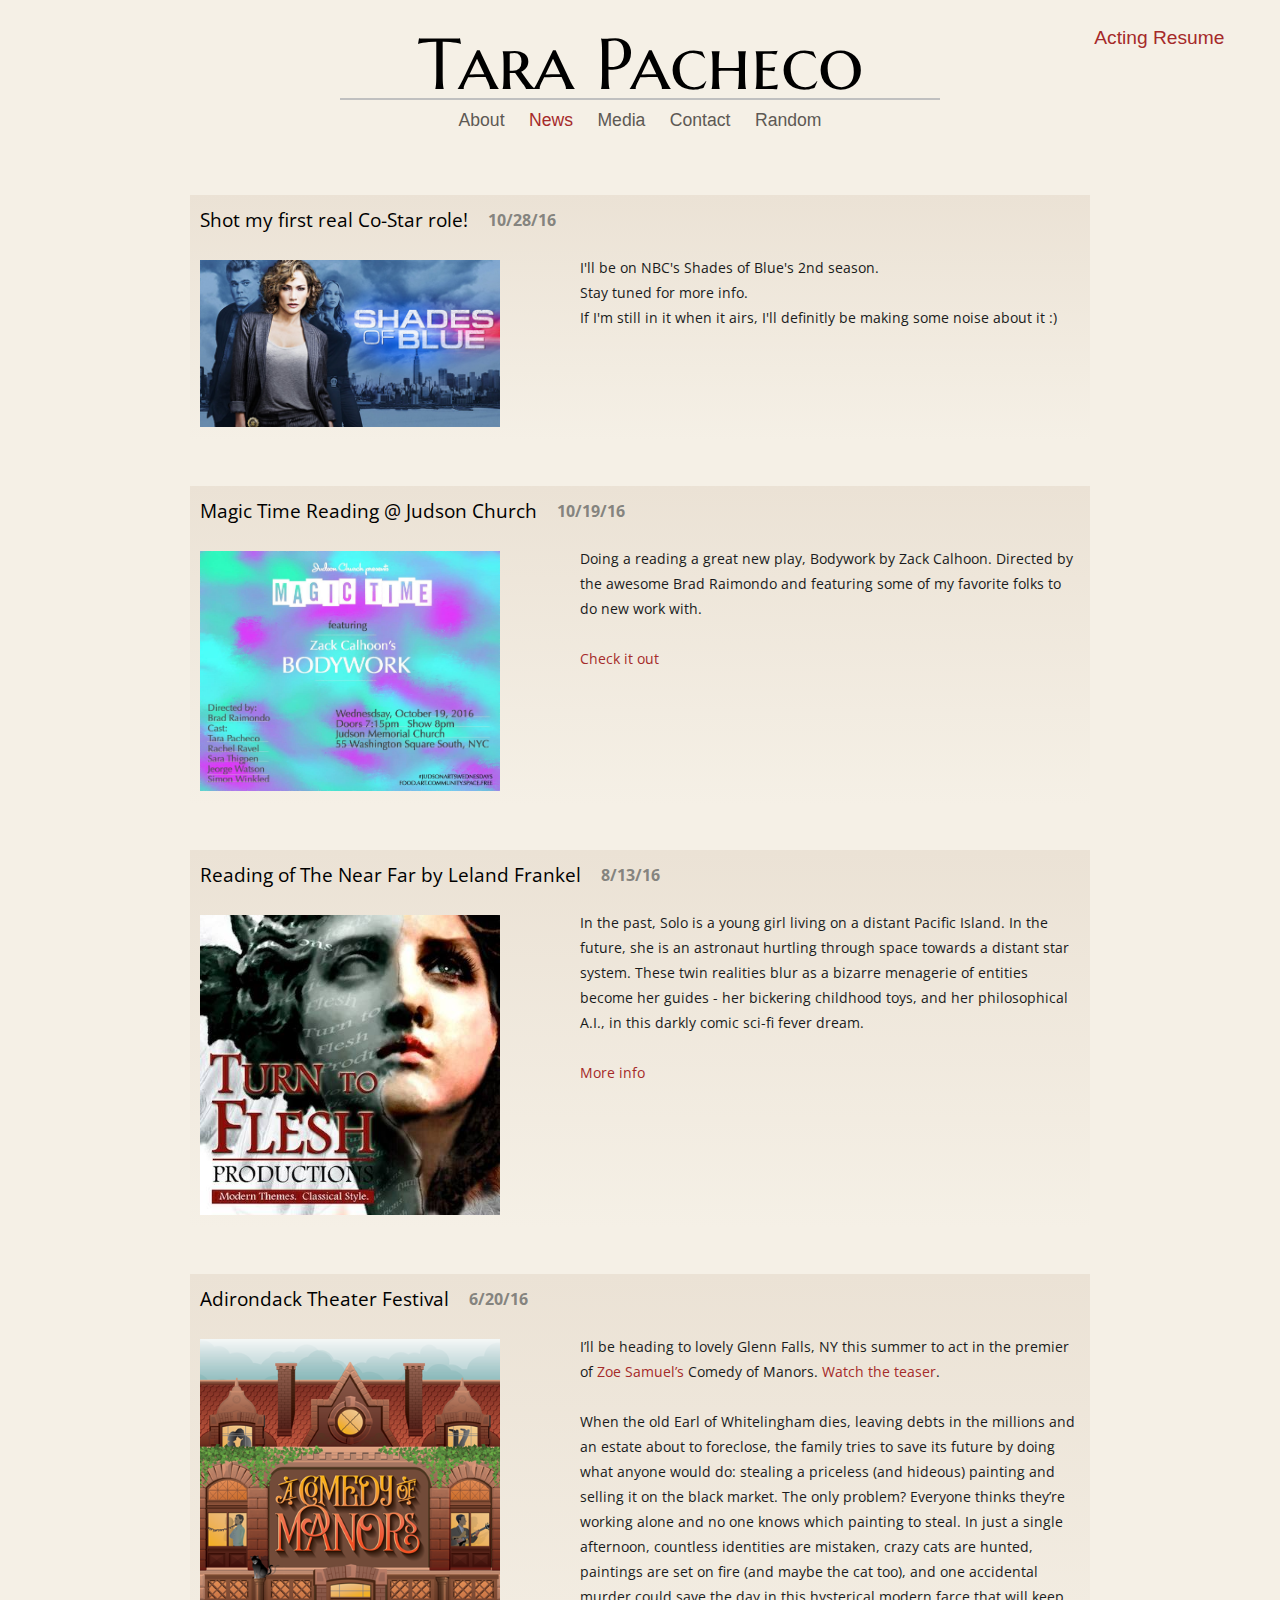
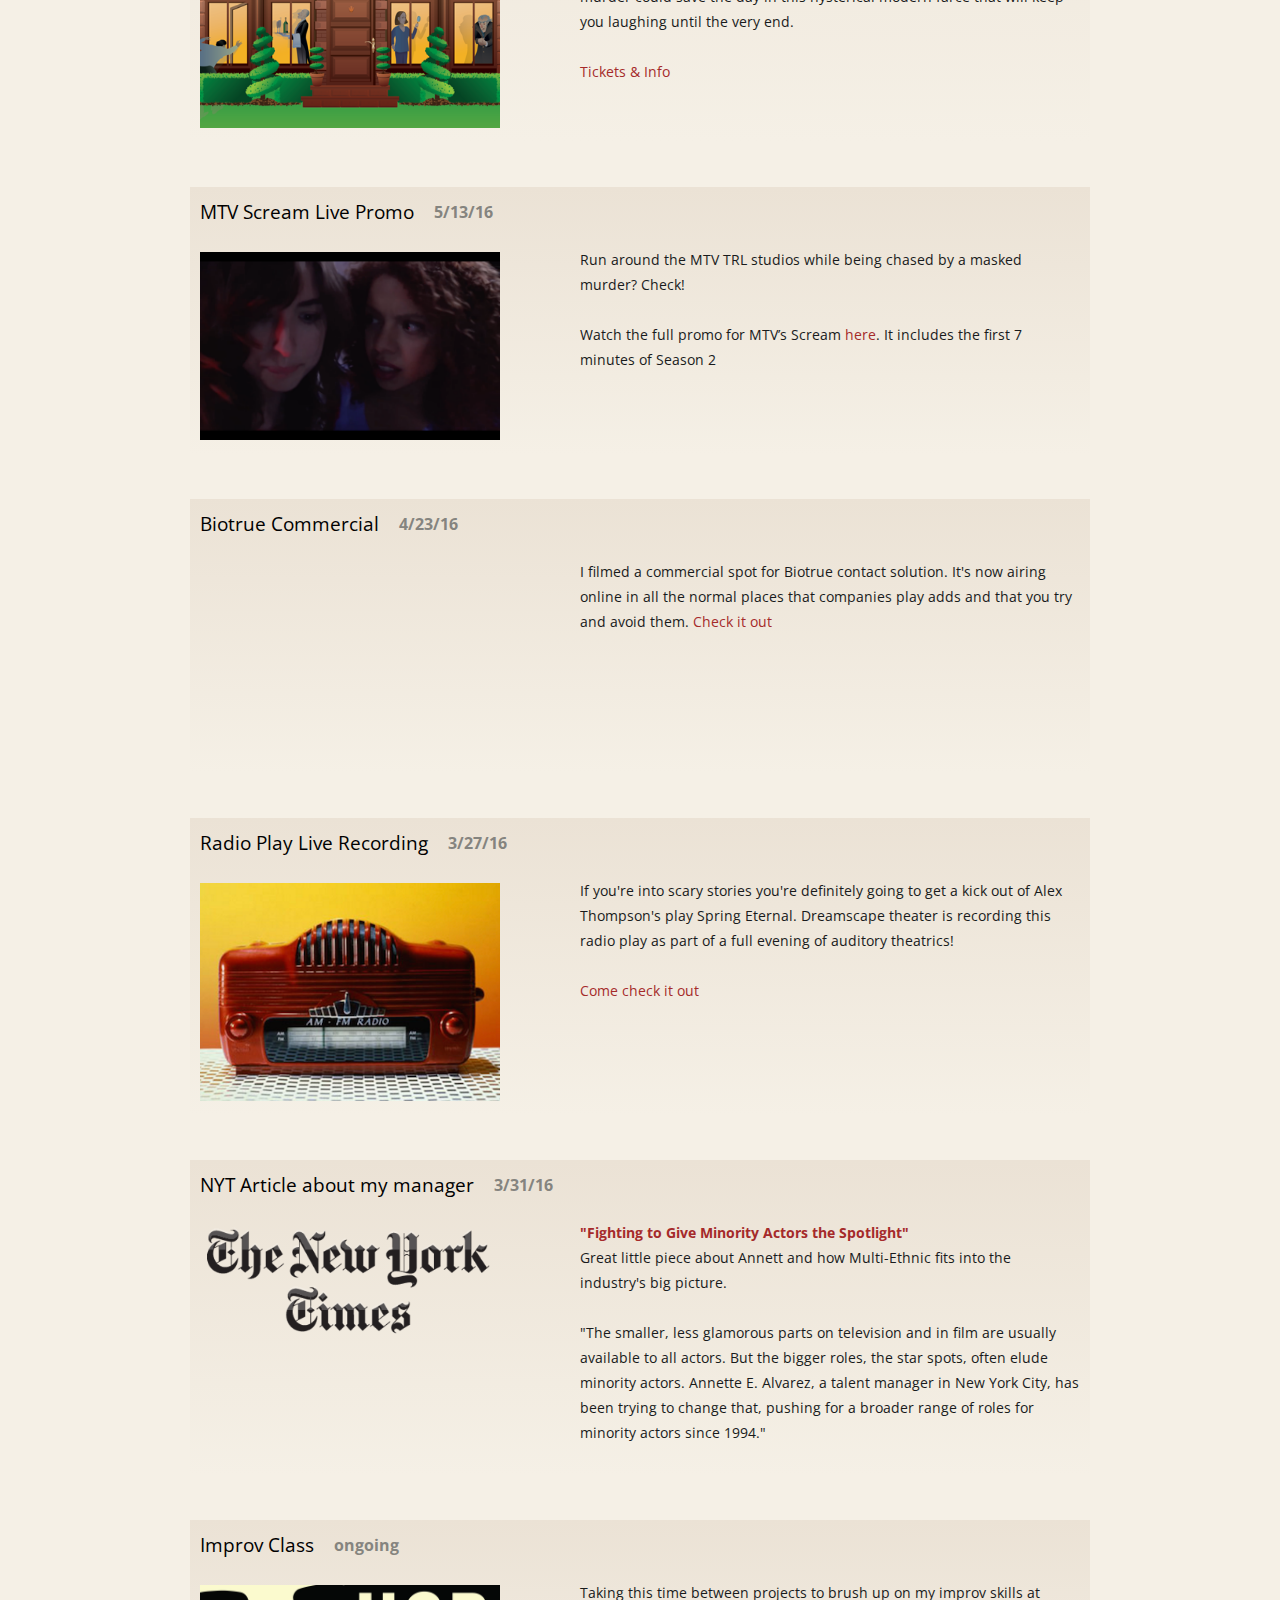
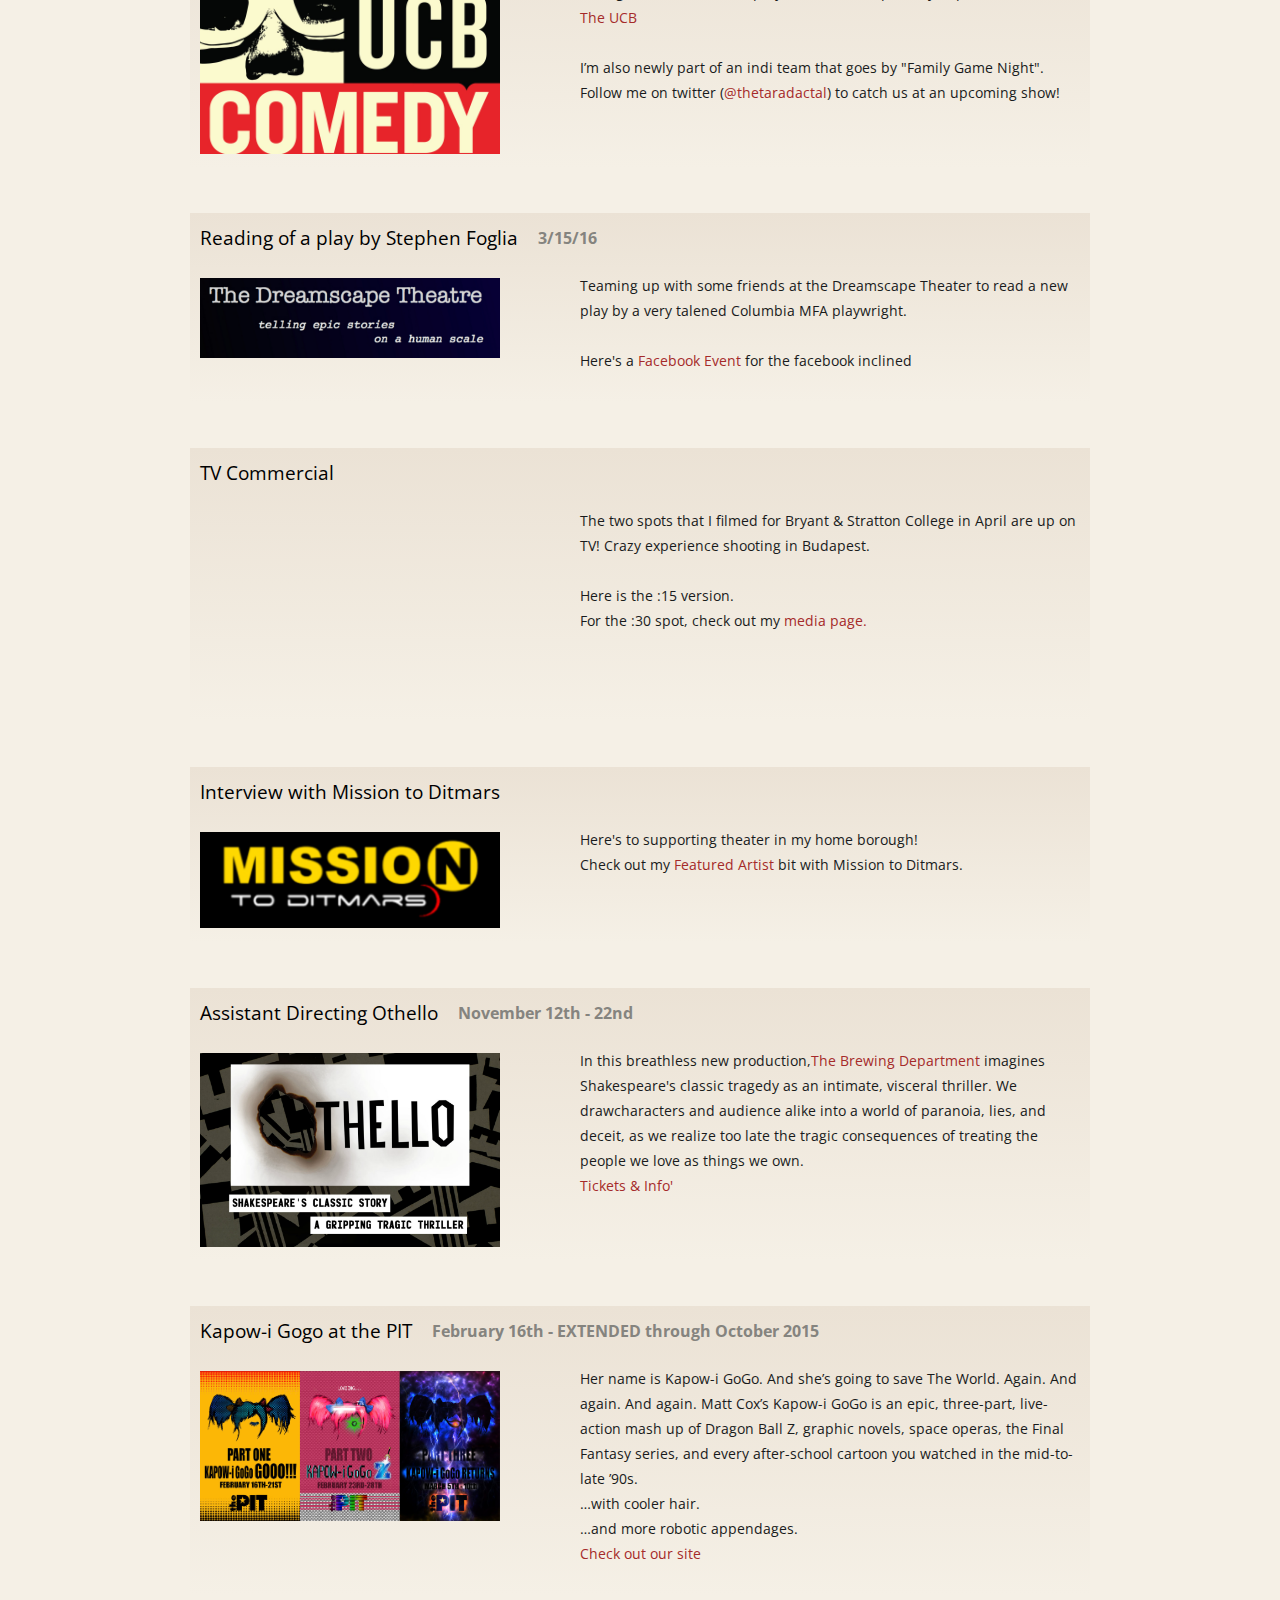
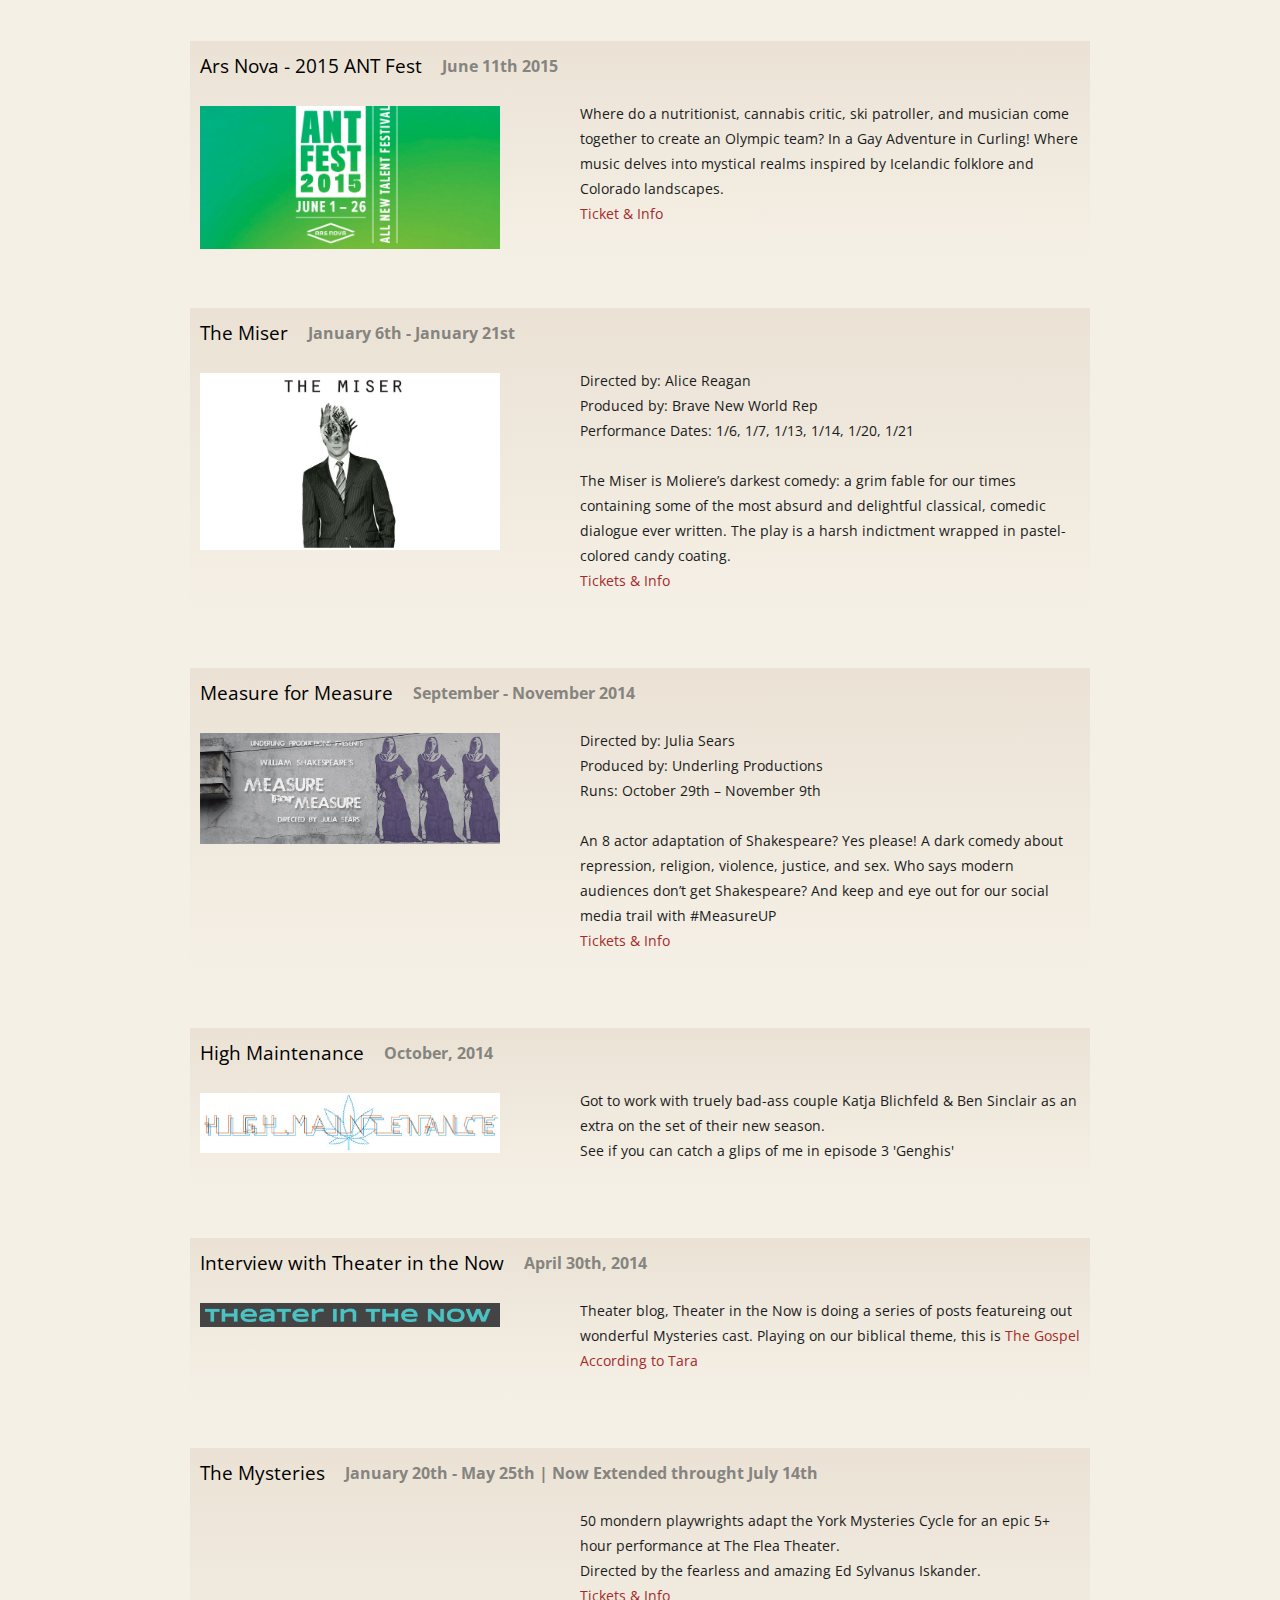
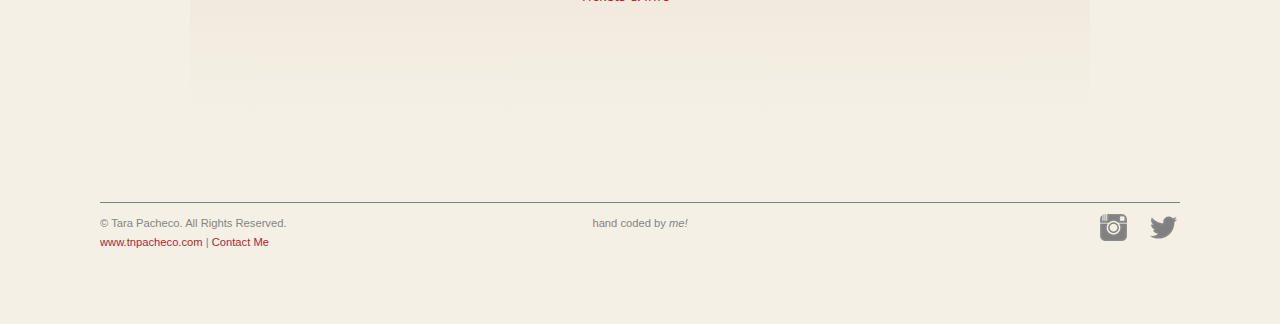
<file: news/index.html>
<!doctype html>
<html class="no-js" lang="">
    <head>
        <meta charset="utf-8">
        <meta http-equiv="x-ua-compatible" content="ie=edge">
        <title>Tara Pacheco</title>
        <meta name="description" content="Tara Pacheco's Personal Site">
        <meta name="viewport" content="width=1024">

        <!-- jquery -->
        <script src="/scripts/jquery-2.2.0.min.js"></script>


        <!-- LIGHTBOX -->
        <link href="/scripts/lightbox/css/lightbox.css" rel="stylesheet"  type='text/css'>

        <!-- GOOGLE FONTS-->
        <link href='https://fonts.googleapis.com/css?family=Marcellus+SC' rel='stylesheet' type='text/css'>

        <link href='https://fonts.googleapis.com/css?family=Open+Sans:400,600' rel='stylesheet' type='text/css'>

        <link href='https://fonts.googleapis.com/css?family=Work+Sans:400,700,600' rel='stylesheet' type='text/css'>

       
        <!-- PUNCH STYLESHEET -->
        <link rel="stylesheet" href="/styles/all.css">
    </head>

    <body class="tara-splash">
        <header class="tara-header">
            <div class="tara-header-nav-wrapper">
                <h1 class="tara-header-title"><a href="/">Tara Pacheco</a></h1>
                <ul class="nav">
                  <li><a href="/about" class="">About</a></li>
                  <li><a href="/news/" class="current">News</a></li>
                  <li><a href="/media/" class="">Media</a></li>
                  <li><a href="/contact/" class="">Contact</a></li>
                  <li><a href="/random/" class="">Random</a></li>
                 
                </ul>
            </div>
            <blockquote class="tara-header-quote"><a class="tara-resume" href="/resume">Acting Resume</a> </blockquote> 
        </header>
<!--

-->

<div class="tara-body"> 

	<div class="news-page-wrapper">
		
		<ul class="news-page-list">
				<li class="news-page-item">
				
					<div class= "news-page-item-heading">
						<div class="news-page-item-title page-subheading3">Shot my first real Co-Star role!</div>
				
						<div class="news-page-date">10/28/16</div>
				
					</div>	
				
				
					<div class="news-item-body">
								<div class="news-page-pic-crop">	
									<img src="/photos/newsimages/shadesofblue.png"/>
								</div>
				
				
				
				
						<div class="news-page-detail paragraph-text">I'll be on NBC's Shades of Blue's 2nd season. <br>Stay tuned for more info.<br>If I'm still in it when it airs, I'll definitly be making some noise about it :) </div>
					</div>
					
				</li>				<li class="news-page-item">
				
					<div class= "news-page-item-heading">
						<div class="news-page-item-title page-subheading3">Magic Time Reading @ Judson Church</div>
				
						<div class="news-page-date">10/19/16</div>
				
					</div>	
				
				
					<div class="news-item-body">
								<div class="news-page-pic-crop">	
									<img src="/photos/newsimages/bodyworkplay.jpg"/>
								</div>
				
				
				
				
						<div class="news-page-detail paragraph-text">Doing a reading a great new play, <em>Bodywork</em> by Zack Calhoon. Directed by the awesome Brad Raimondo and featuring some of my favorite folks to do new work with. <br><br><a href='http://www.judson.org/magictime'>Check it out</a></div>
					</div>
					
				</li>				<li class="news-page-item">
				
					<div class= "news-page-item-heading">
						<div class="news-page-item-title page-subheading3">Reading of The Near Far by Leland Frankel</div>
				
						<div class="news-page-date">8/13/16</div>
				
					</div>	
				
				
					<div class="news-item-body">
								<div class="news-page-pic-crop">	
									<img src="/photos/newsimages/TurntoFleshpic.jpg"/>
								</div>
				
				
				
				
						<div class="news-page-detail paragraph-text">In the past, Solo is a young girl living on a distant Pacific Island. In the future, she is an astronaut hurtling through space towards a distant star system. These twin realities blur as a bizarre menagerie of entities become her guides - her bickering childhood toys, and her philosophical A.I., in this darkly comic sci-fi fever dream. <br> <br> <a href='https://www.facebook.com/turntofleshproductions'>More info </a></div>
					</div>
					
				</li>				<li class="news-page-item">
				
					<div class= "news-page-item-heading">
						<div class="news-page-item-title page-subheading3">Adirondack Theater Festival</div>
				
						<div class="news-page-date">6/20/16</div>
				
					</div>	
				
				
					<div class="news-item-body">
								<div class="news-page-pic-crop">	
									<img src="/photos/newsimages/comedyofmanors.png"/>
								</div>
				
				
				
				
						<div class="news-page-detail paragraph-text">I’ll be heading to lovely Glenn Falls, NY this summer to act in the premier of <a href='http://zoesamuel.com/' target='_blank'>Zoe Samuel’s</a> Comedy of Manors. <a href='https://youtu.be/G0rxza90_9A' target='_blank'>Watch the teaser</a>. </br> </br> When the old Earl of Whitelingham dies, leaving debts in the millions and an estate about to foreclose, the family tries to save its future by doing what anyone would do: stealing a priceless (and hideous) painting and selling it on the black market. The only problem? Everyone thinks they’re working alone and no one knows which painting to steal. In just a single afternoon, countless identities are mistaken, crazy cats are hunted, paintings are set on fire (and maybe the cat too), and one accidental murder could save the day in this hysterical modern farce that will keep you laughing until the very end. </br> </br> <a href= 'http://www.atfestival.org/event/a-comedy-of-manors/' target='_blank'>Tickets & Info</a> </div>
					</div>
					
				</li>				<li class="news-page-item">
				
					<div class= "news-page-item-heading">
						<div class="news-page-item-title page-subheading3">MTV Scream Live Promo </div>
				
						<div class="news-page-date">5/13/16</div>
				
					</div>	
				
				
					<div class="news-item-body">
								<a target="_blank" href="https://www.google.com" class="news-page-pic-crop">	
									<img src="/photos/newsimages/MTVscreamlive.png"/>
								</a>
				
				
				
				
						<div class="news-page-detail paragraph-text">Run around the MTV TRL studios while being chased by a masked murder? Check! </br> </br>Watch the full promo for MTV’s Scream <a href='https://youtu.be/9upmffhfhws?t=5m4s' target='_blank'>here</a>. It includes the first 7 minutes of Season 2</div>
					</div>
					
				</li>				<li class="news-page-item">
				
					<div class= "news-page-item-heading">
						<div class="news-page-item-title page-subheading3">Biotrue Commercial</div>
				
						<div class="news-page-date">4/23/16</div>
				
					</div>	
				
				
					<div class="news-item-body">
				
				
						<div class="news-page-vid">
							<iframe class="news-page-vid-link" src="https://player.vimeo.com/video/159356593" frameborder="0" allowfullscreen></iframe>
						</div>
				
						<div class="news-page-detail paragraph-text">I filmed a commercial spot for Biotrue contact solution. It's now airing online in all the normal places that companies play adds and that you try and avoid them. <a href='/media'>Check it out</a> </div>
					</div>
					
				</li>				<li class="news-page-item">
				
					<div class= "news-page-item-heading">
						<div class="news-page-item-title page-subheading3">Radio Play Live Recording</div>
				
						<div class="news-page-date">3/27/16</div>
				
					</div>	
				
				
					<div class="news-item-body">
								<div class="news-page-pic-crop">	
									<img src="/photos/newsimages/radioplay.png"/>
								</div>
				
				
				
				
						<div class="news-page-detail paragraph-text">If you're into scary stories you're definitely going to get a kick out of Alex Thompson's play <em>Spring Eternal</em>. Dreamscape theater is recording this radio play as part of a full evening of auditory theatrics! <br><br><a href='https://www.facebook.com/events/1756561587906641/'>Come check it out</a></div>
					</div>
					
				</li>				<li class="news-page-item">
				
					<div class= "news-page-item-heading">
						<div class="news-page-item-title page-subheading3">NYT Article about my manager</div>
				
						<div class="news-page-date">3/31/16</div>
				
					</div>	
				
				
					<div class="news-item-body">
								<div class="news-page-pic-crop">	
									<img src="/photos/newsimages/nyt.png"/>
								</div>
				
				
				
				
						<div class="news-page-detail paragraph-text"><b><a href='<a href='http://www.nytimes.com/2016/03/14/nyregion/fighting-to-give-minority-actors-the-spotlight.html'>"Fighting to Give Minority Actors the Spotlight"</a></b><br>Great little piece about Annett and how Multi-Ethnic fits into the industry's big picture.<br><br> "The smaller, less glamorous parts on television and in film are usually available to all actors. But the bigger roles, the star spots, often elude minority actors. Annette E. Alvarez, a talent manager in New York City, has been trying to change that, pushing for a broader range of roles for minority actors since 1994."</div>
					</div>
					
				</li>				<li class="news-page-item">
				
					<div class= "news-page-item-heading">
						<div class="news-page-item-title page-subheading3">Improv Class</div>
				
						<div class="news-page-date">ongoing</div>
				
					</div>	
				
				
					<div class="news-item-body">
								<div class="news-page-pic-crop">	
									<img src="/photos/newsimages/ucblogo.jpg"/>
								</div>
				
				
				
				
						<div class="news-page-detail paragraph-text">Taking this time between projects to brush up on my improv skills at <a href='https://ucbtrainingcenter.com/'>The&nbsp;UCB</a><br></br>I’m also newly part of an indi team that goes by "Family Game Night". Follow me on twitter (<a href='https://twitter.com/theTaradactal'>@thetaradactal</a>) to catch us at an upcoming show!</div>
					</div>
					
				</li>				<li class="news-page-item">
				
					<div class= "news-page-item-heading">
						<div class="news-page-item-title page-subheading3">Reading of a play by Stephen Foglia</div>
				
						<div class="news-page-date">3/15/16</div>
				
					</div>	
				
				
					<div class="news-item-body">
								<div class="news-page-pic-crop">	
									<img src="/photos/newsimages/dreamscape.png"/>
								</div>
				
				
				
				
						<div class="news-page-detail paragraph-text">Teaming up with some friends at the Dreamscape Theater to read a new play by a very talened Columbia MFA playwright. <br> <br> Here's a <a href='https://www.facebook.com/events/1080136525392025/'>Facebook Event</a> for the facebook inclined</div>
					</div>
					
				</li>				<li class="news-page-item">
				
					<div class= "news-page-item-heading">
						<div class="news-page-item-title page-subheading3">TV Commercial</div>
				
				
					</div>	
				
				
					<div class="news-item-body">
				
				
						<div class="news-page-vid">
							<iframe class="news-page-vid-link" src="https://www.youtube.com/embed/uxOzK2CGYQo" frameborder="0" allowfullscreen></iframe>
						</div>
				
						<div class="news-page-detail paragraph-text">The two spots that I filmed for Bryant & Stratton College in April are up on TV! Crazy experience shooting in Budapest. <br><br> Here is the :15 version. <br>For the :30 spot, check out my <a class='special-link' href'/media'> media page.</a></div>
					</div>
					
				</li>				<li class="news-page-item">
				
					<div class= "news-page-item-heading">
						<div class="news-page-item-title page-subheading3">Interview with Mission to Ditmars</div>
				
				
					</div>	
				
				
					<div class="news-item-body">
								<div class="news-page-pic-crop">	
									<img src="/photos/newsimages/missiontoditmars.png"/>
								</div>
				
				
				
				
						<div class="news-page-detail paragraph-text">Here's to supporting theater in my home borough! <br>Check out my  <a class='special-link' href='http://missiontoditmars.com/2015/07/09/featured-artist-tara-pacheco/'>Featured Artist</a> bit with Mission to Ditmars.</div>
					</div>
					
				</li>				<li class="news-page-item">
				
					<div class= "news-page-item-heading">
						<div class="news-page-item-title page-subheading3">Assistant Directing Othello</div>
				
						<div class="news-page-date">November 12th - 22nd </div>
				
					</div>	
				
				
					<div class="news-item-body">
								<div class="news-page-pic-crop">	
									<img src="/photos/newsimages/othello.png"/>
								</div>
				
				
				
				
						<div class="news-page-detail paragraph-text">In this breathless new production,<a class='special-link' href='http://thebrewingdept.org/'>The Brewing Department</a> imagines Shakespeare's classic tragedy as an intimate, visceral thriller. We drawcharacters and audience alike into a world of paranoia, lies, and deceit, as we realize too late the tragic consequences of treating the people we love as things we own. <br> <a class='special-link' href='https://www.artful.ly/store/events/7489'>Tickets & Info'</a></div>
					</div>
					
				</li>				<li class="news-page-item">
				
					<div class= "news-page-item-heading">
						<div class="news-page-item-title page-subheading3">Kapow-i Gogo at the PIT</div>
				
						<div class="news-page-date">February 16th - EXTENDED through October 2015</div>
				
					</div>	
				
				
					<div class="news-item-body">
								<div class="news-page-pic-crop">	
									<img src="/photos/newsimages/kapowi.jpg"/>
								</div>
				
				
				
				
						<div class="news-page-detail paragraph-text"> Her name is Kapow-i GoGo. And she’s going to save The World. Again. And again. And again. Matt Cox’s Kapow-i GoGo is an epic, three-part, live-action mash up of Dragon Ball Z, graphic novels, space operas, the Final Fantasy series, and every after-school cartoon you watched in the mid-to-late ’90s.<br> …with cooler hair. <br> …and more robotic appendages. <br> <a class='special-link' href='www.kapowigogo.com'>Check out our site</a></div>
					</div>
					
				</li>				<li class="news-page-item">
				
					<div class= "news-page-item-heading">
						<div class="news-page-item-title page-subheading3">Ars Nova - 2015 ANT Fest</div>
				
						<div class="news-page-date">June 11th 2015</div>
				
					</div>	
				
				
					<div class="news-item-body">
								<div class="news-page-pic-crop">	
									<img src="/photos/newsimages/antfest.png"/>
								</div>
				
				
				
				
						<div class="news-page-detail paragraph-text">Where do a nutritionist, cannabis critic, ski patroller, and musician come together to create an Olympic team? In a Gay Adventure in Curling! Where music delves into mystical realms inspired by Icelandic folklore and Colorado landscapes. <br> <a class='special-link' href='http://arsnovanyc.com/antfest/shows/stacking-the-brooms'>Ticket & Info</a></div>
					</div>
					
				</li>				<li class="news-page-item">
				
					<div class= "news-page-item-heading">
						<div class="news-page-item-title page-subheading3">The Miser</div>
				
						<div class="news-page-date">January 6th - January 21st</div>
				
					</div>	
				
				
					<div class="news-item-body">
								<div class="news-page-pic-crop">	
									<img src="/photos/newsimages/themiser.png"/>
								</div>
				
				
				
				
						<div class="news-page-detail paragraph-text"> Directed by: Alice Reagan<br> Produced by: Brave New World Rep<br> Performance Dates: 1/6, 1/7, 1/13, 1/14, 1/20, 1/21<br><br> The Miser is Moliere’s darkest comedy: a grim fable for our times containing some of the most absurd and delightful classical, comedic dialogue ever written. The play is a harsh indictment wrapped in pastel-colored candy coating. <br><a class='special-link'href='http://bravenewworldrep.org/current-season/'>Tickets & Info</a> <br></div>
					</div>
					
				</li>				<li class="news-page-item">
				
					<div class= "news-page-item-heading">
						<div class="news-page-item-title page-subheading3">Measure for Measure</div>
				
						<div class="news-page-date">September - November 2014</div>
				
					</div>	
				
				
					<div class="news-item-body">
								<div class="news-page-pic-crop">	
									<img src="/photos/newsimages/measureformeasure.jpg"/>
								</div>
				
				
				
				
						<div class="news-page-detail paragraph-text">Directed by: Julia Sears <br> Produced by: Underling Productions <br>Runs: October 29th – November 9th <br><br> An 8 actor adaptation of Shakespeare? Yes please! A dark comedy about repression, religion, violence, justice, and sex. Who says modern audiences don’t get Shakespeare? And keep and eye out for our social media trail with #MeasureUP <br><a class='special-link' href ='http://www.underlingproductions.com/#!productions/c65q'>Tickets & Info </a></div>
					</div>
					
				</li>				<li class="news-page-item">
				
					<div class= "news-page-item-heading">
						<div class="news-page-item-title page-subheading3">High Maintenance</div>
				
						<div class="news-page-date">October, 2014</div>
				
					</div>	
				
				
					<div class="news-item-body">
								<div class="news-page-pic-crop">	
									<img src="/photos/newsimages/highmaintenance.png"/>
								</div>
				
				
				
				
						<div class="news-page-detail paragraph-text">Got to work with truely bad-ass couple Katja Blichfeld & Ben Sinclair as an extra on the set of their new season. <br>See if you can catch a glips of me in episode 3 'Genghis'</div>
					</div>
					
				</li>				<li class="news-page-item">
				
					<div class= "news-page-item-heading">
						<div class="news-page-item-title page-subheading3">Interview with Theater in the Now</div>
				
						<div class="news-page-date">April 30th, 2014</div>
				
					</div>	
				
				
					<div class="news-item-body">
								<div class="news-page-pic-crop">	
									<img src="/photos/newsimages/theaterinthenow.png"/>
								</div>
				
				
				
				
						<div class="news-page-detail paragraph-text">Theater blog, Theater in the Now is doing a series of posts featureing out wonderful Mysteries cast. Playing on our biblical theme, this is <a class='special-link' href='http://www.theaterinthenow.com/2014/04/the-gospel-according-totara-pacheco.html'>The Gospel According to Tara</a></div>
					</div>
					
				</li>				<li class="news-page-item">
				
					<div class= "news-page-item-heading">
						<div class="news-page-item-title page-subheading3">The Mysteries</div>
				
						<div class="news-page-date">January 20th - May 25th  |  Now Extended throught July 14th</div>
				
					</div>	
				
				
					<div class="news-item-body">
				
				
						<div class="news-page-vid">
							<iframe class="news-page-vid-link" src="https://www.youtube.com/embed/ORprabdQank" frameborder="0" allowfullscreen></iframe>
						</div>
				
						<div class="news-page-detail paragraph-text">50 mondern playwrights adapt the York Mysteries Cycle for an epic 5+ hour performance at The Flea Theater. <br>Directed by the fearless and amazing Ed Sylvanus Iskander.  <br> <a class='special-link' href='http://www.theflea.org/show_detail.php?page_type=0&show_id=146'>Tickets & Info</a></div>
					</div>
					
				</li>		</ul>
	</div>

</div>




		<footer> 
			<div class="tara-footer"> 
				<div class="footer-bar"></div>
				<div class="footer-section footer-section-one">
					<div class="copyright">&copy; Tara Pacheco. All Rights Reserved.</div>
					<div><a class="special-link"href="/">www.tnpacheco.com  </a> &vert; <a class="special-link"href="/contact">  Contact Me</a></div>
				</div>	
				<div class= "footer-section footer-section-two">
					<div class="footer-note">hand coded by <span>me!</span></div>
				</div>	
				<div class= "footer-section footer-section-three">
					<a target="_blank" class="twitter-icon" href="https://twitter.com/theTaradactal"></a>	
					<a target="_blank" class="instagram-icon" href="https://www.instagram.com/thetaradactal/">
					</a>	
				</div>	
				
			</div>
		</footer>

	</body>
	<script src="/scripts/lightbox/js/lightbox.js"></script>
</html>
</file>
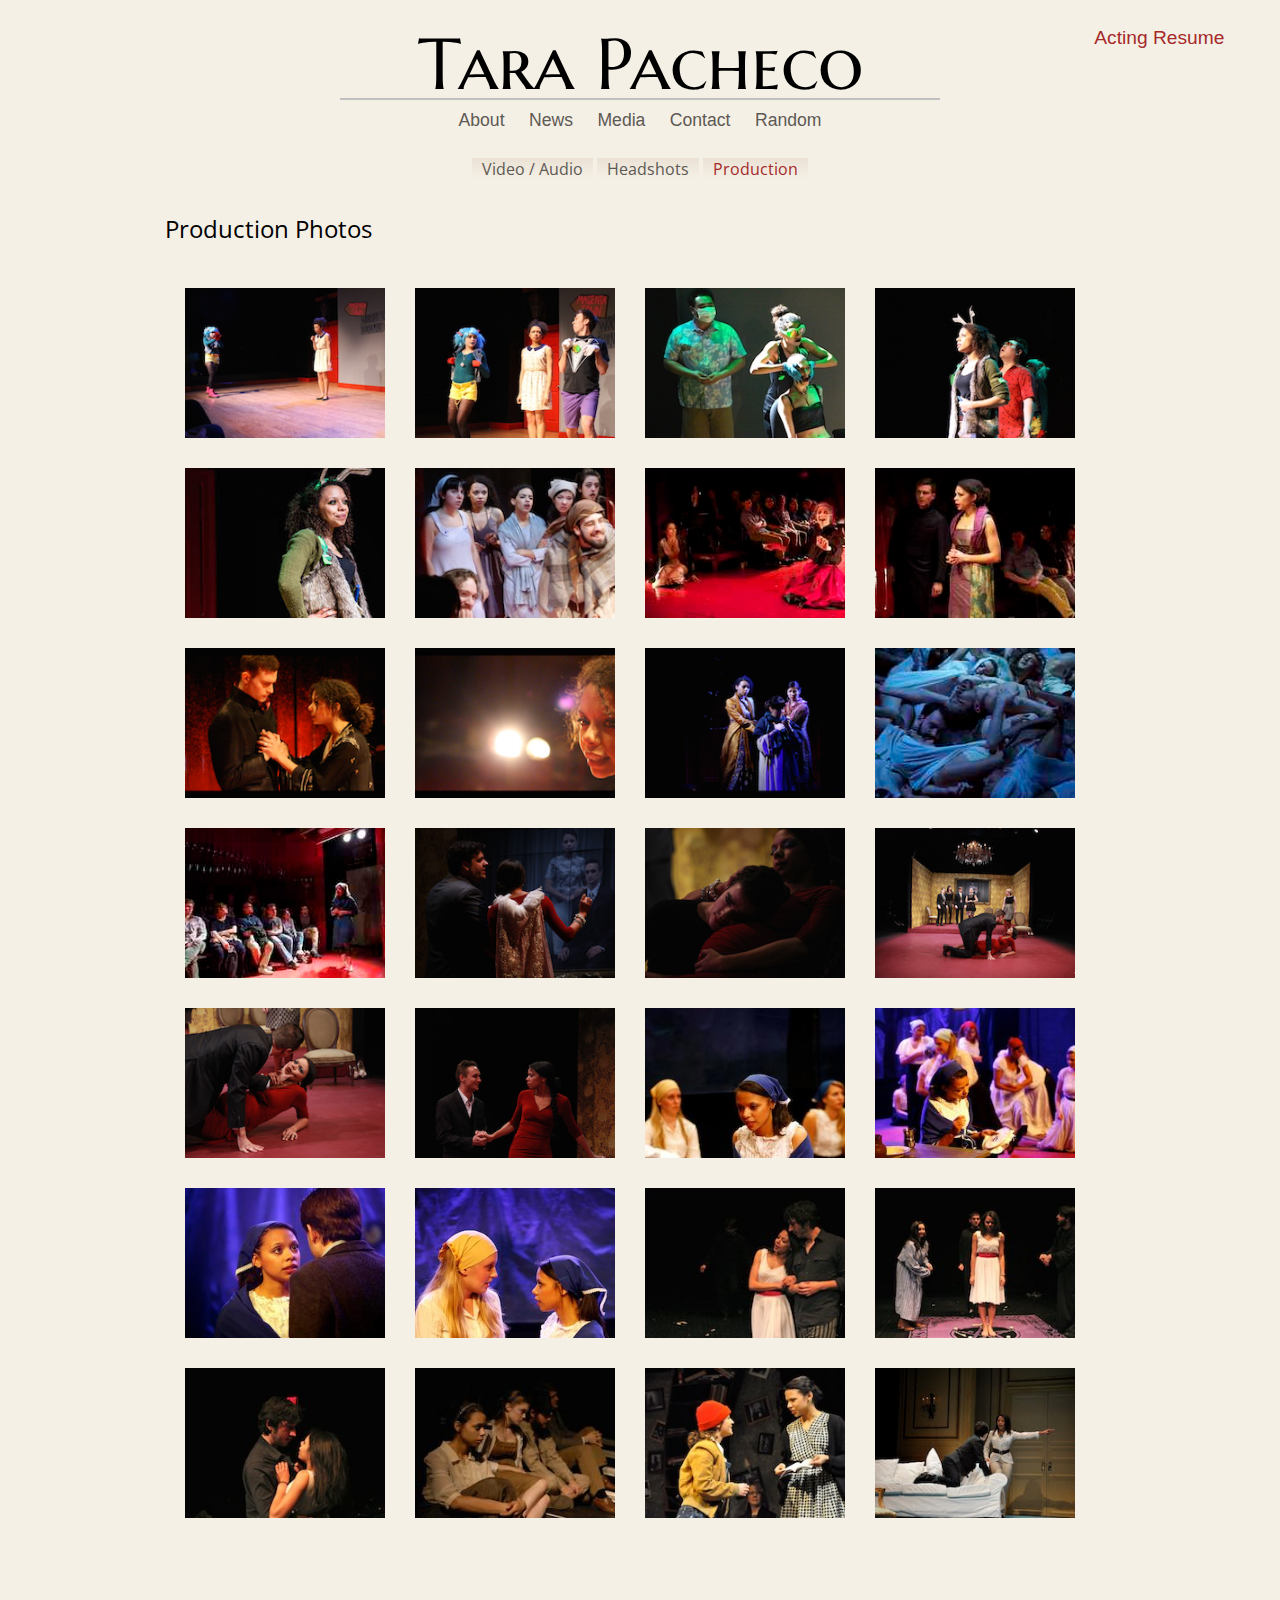
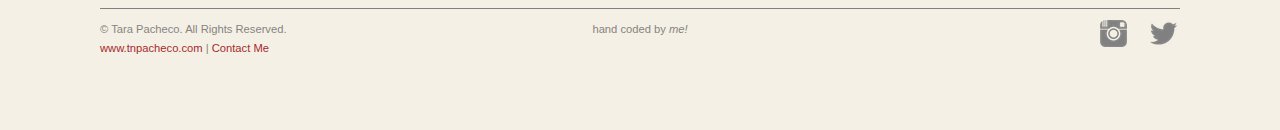
<file: Production/index.html>
<!doctype html>
<html class="no-js" lang="">
    <head>
        <meta charset="utf-8">
        <meta http-equiv="x-ua-compatible" content="ie=edge">
        <title>Tara Pacheco</title>
        <meta name="description" content="Tara Pacheco's Personal Site">
        <meta name="viewport" content="width=1024">

        <!-- jquery -->
        <script src="/scripts/jquery-2.2.0.min.js"></script>


        <!-- LIGHTBOX -->
        <link href="/scripts/lightbox/css/lightbox.css" rel="stylesheet"  type='text/css'>

        <!-- GOOGLE FONTS-->
        <link href='https://fonts.googleapis.com/css?family=Marcellus+SC' rel='stylesheet' type='text/css'>

        <link href='https://fonts.googleapis.com/css?family=Open+Sans:400,600' rel='stylesheet' type='text/css'>

        <link href='https://fonts.googleapis.com/css?family=Work+Sans:400,700,600' rel='stylesheet' type='text/css'>

       
        <!-- PUNCH STYLESHEET -->
        <link rel="stylesheet" href="/styles/all.css">
    </head>

    <body class="tara-splash">
        <header class="tara-header">
            <div class="tara-header-nav-wrapper">
                <h1 class="tara-header-title"><a href="/">Tara Pacheco</a></h1>
                <ul class="nav">
                  <li><a href="/about" class="">About</a></li>
                  <li><a href="/news/" class="">News</a></li>
                  <li><a href="/media/" class="">Media</a></li>
                  <li><a href="/contact/" class="">Contact</a></li>
                  <li><a href="/random/" class="">Random</a></li>
                 
                </ul>
            </div>
            <blockquote class="tara-header-quote"><a class="tara-resume" href="/resume">Acting Resume</a> </blockquote> 
        </header>

<div class="tara-body"> 

	<div class="media-wrapper">

		<ul class="media-nav">
			<li><a href="/media/" class="">
			Video&nbsp;/&nbsp;Audio</a></li>

			<li><a href="/headshots/" class="">
			Headshots</a></li>

			<li><a href="/Production/" class="current">
			Production</a></li>

		</ul>
		<div class="production-scroller">
			<div class="page-subheading media-page-title">Production Photos</div>
			<div class="production-photo-list">
				<a data-lightbox="production"  data-title="Kapow-i GoGo at the PIT" href="/photos/production/kapowi1.jpg" >
					<div class="crop">
						<img src="/photos/production/kapowi1SMALL.jpg" />
					</div>
				</a>

				<a data-lightbox="production"  data-title="Kapow-i GoGo at the PIT" href="/photos/production/kapowi2.jpg" >
					<div class="crop">
						<img src="/photos/production/kapowi2SMALL.jpg" />
					</div>
				</a>

				<a data-lightbox="production"  data-title="Kapow-i GoGo at the PIT" href="/photos/production/kapowi3.jpg" >
					<div class="crop">
						<img src="/photos/production/kapowi3SMALL.jpg" />
					</div>
				</a>

				<a data-lightbox="production"  data-title="Kapow-i GoGo at the PIT" href="/photos/production/kapowi4.jpg" >
					<div class="crop">
						<img src="/photos/production/kapowi4SMALL.jpg"/>
					</div>
				</a>

				<a data-lightbox="production"  data-title="Kapow-i GoGo at the PIT" href="/photos/production/kapowi5.jpg" >
					<div class="crop">
						<img src="/photos/production/kapowi5SMALL.jpg" />
					</div>
				</a>


				<a data-lightbox="production"  data-title="The Mysteries at The Flea" href="/photos/production/mysteries1.jpg" >
					<div class="crop">
						<img src="/photos/production/mysteries1SMALL.jpg" alt="photo by Hunter Canning" />
					</div>
				</a>

				<a data-lightbox="production"  data-title="The Mysteries at The Flea" href="/photos/production/mysteries2.jpg" >
					<div class="crop">
						<img src="/photos/production/mysteries2SMALL.jpg" alt="photo by Hunter Canning" />
					</div>
				</a>

				<a data-lightbox="production"  data-title="The Mysteries at The Flea" href="/photos/production/mysteries3.jpg" >
					<div class="crop">
						<img src="/photos/production/mysteries3SMALL.jpg" alt="photo by Hunter Canning" />
					</div>
				</a>

				<a data-lightbox="production"  data-title="The Mysteries at The Flea" href="/photos/production/mysteries4.png" >
					<div class="crop">
						<img src="/photos/production/mysteries4SMALL.png" alt="photo by Hunter Canning" />	
					</div>
				</a>

				<a data-lightbox="production"  data-title="The Mysteries at The Flea" href="/photos/production/mysteries5.png" >
					<div class="crop">
						<img src="/photos/production/mysteries5SMALL.png" alt="photo by Hunter Canning" />	
					</div>
				</a>

				<a data-lightbox="production"  data-title="The Mysteries at The Flea" href="/photos/production/mysteries6.png" >
					<div class="crop">
						<img src="/photos/production/mysteries6SMALL.png" alt="photo by Hunter Canning" />	
					</div>
				</a>

				<a data-lightbox="production"  data-title="The Mysteries at The Flea" href="/photos/production/mysteries7.jpg" >
					<div class="crop">
						<img src="/photos/production/mysteries7SMALL.jpg" alt="photo by Hunter Canning" />	
					</div>
				</a>

				<a data-lightbox="production"  data-title="The Mysteries at The Flea" href="/photos/production/mysteries8.jpg" >
					<div class="crop">
						<img src="/photos/production/mysteries8SMALL.jpg" alt="photo by Hunter Canning" />			

					</div>
				</a>

				<a data-lightbox="production"  data-title="The Winter's Tale at Columbia University" href="/photos/production/winterstale1.jpg" >
					<div class="crop">
						<img src="/photos/production/winterstale1SMALL.jpg" alt="photo by Stephen Yang" />	
					</div>
				</a>

				<a data-lightbox="production"  data-title="The Winter's Tale at Columbia University" href="/photos/production/winterstale2.jpg" >
					<div class="crop">
						<img src="/photos/production/winterstale2SMALL.jpg" alt="photo by Stephen Yang" />	
					</div>
				</a>

				<a data-lightbox="production"  data-title="The Winter's Tale at Columbia University" href="/photos/production/winterstale3.jpg" >
					<div class="crop">
						<img src="/photos/production/winterstale3SMALL.jpg" alt="photo by Stephen Yang" />	
					</div>
				</a>

				<a data-lightbox="production"  data-title="The Winter's Tale at Columbia University" href="/photos/production/winterstale4.jpg" >
					<div class="crop">
						<img src="/photos/production/winterstale4SMALL.jpg" alt="photo by Stephen Yang" />	
					</div>
				</a>

				<a data-lightbox="production"  data-title="The Winter's Tale at Columbia University" href="/photos/production/winterstale5.jpg" >
					<div class="crop">
						<img class="verticle" src="/photos/production/winterstale5SMALL.jpg" alt="photo by Stephen Yang" />	
					</div>
				</a>

				<a data-lightbox="production"  data-title="Yerma at the British American Drama Academy" href="/photos/production/yerma1.jpg" >
					<div class="crop">
						<img class="verticle" src="/photos/production/yerma1SMALL.jpg" alt="photo by Simon Annand" />	
					</div>
				</a>

				<a data-lightbox="production"  data-title="Yerma at the British American Drama Academy" href="/photos/production/yerma2.jpg" >
					<div class="crop">
						<img src="/photos/production/yerma2SMALL.jpg" alt="photo by Simon Annand" />	
					</div>
				</a>

				<a data-lightbox="production"  data-title="Yerma at the British American Drama Academy" href="/photos/production/yerma3.jpg" >
					<div class="crop">
						<img src="/photos/production/yerma3SMALL.jpg" alt="photo by Simon Annand" />	
					</div>
				</a>

				<a data-lightbox="production"  data-title="Yerma at the British American Drama Academy" href="/photos/production/yerma4.jpg" >
					<div class="crop">
						<img class="verticle"src="/photos/production/yerma4SMALL.jpg" alt="photo by Simon Annand" />	
					</div>
				</a>

				<a data-lightbox="production"  data-title="Haunting of Our Lives" href="/photos/production/haunting1.jpg" >
					<div class="crop">
						<img src="/photos/production/haunting1SMALL.jpg" />	
					</div>
				</a>

				<a data-lightbox="production"  data-title="Haunting of Our Lives" href="/photos/production/haunting2.jpg" >
					<div class="crop">
						<img src="/photos/production/haunting2SMALL.jpg" />	
					</div>
				</a>

				<a data-lightbox="production"  data-title="Haunting of Our Lives" href="/photos/production/haunting3.jpg" >
					<div class="crop">
						<img src="/photos/production/haunting3SMALL.jpg" />	
					</div>
				</a>

				<a data-lightbox="production"  data-title="Hamlet" href="/photos/production/hamlet1.jpg" >
					<div class="crop">
						<img src="/photos/production/hamlet1SMALL.jpg" />	
					</div>
				</a>

				<a data-lightbox="production"  data-title="Cahoot's Macbeth" href="/photos/production/cahoots1.jpg" >
				<div class="crop">
					<img src="/photos/production/cahoots1SMALL.jpg" />	
				</div>
				</a>

				<a data-lightbox="production"  data-title="Tartuffe" href="/photos/production/tartuffe1.jpg" >
				<div class="crop">
					<img src="/photos/production/tartuffe1SMALL.jpg" />	
				</div>
				</a>


			</div>
		</div>


	</div>

</div>



		<footer> 
			<div class="tara-footer"> 
				<div class="footer-bar"></div>
				<div class="footer-section footer-section-one">
					<div class="copyright">&copy; Tara Pacheco. All Rights Reserved.</div>
					<div><a class="special-link"href="/">www.tnpacheco.com  </a> &vert; <a class="special-link"href="/contact">  Contact Me</a></div>
				</div>	
				<div class= "footer-section footer-section-two">
					<div class="footer-note">hand coded by <span>me!</span></div>
				</div>	
				<div class= "footer-section footer-section-three">
					<a target="_blank" class="twitter-icon" href="https://twitter.com/theTaradactal"></a>	
					<a target="_blank" class="instagram-icon" href="https://www.instagram.com/thetaradactal/">
					</a>	
				</div>	
				
			</div>
		</footer>

	</body>
	<script src="/scripts/lightbox/js/lightbox.js"></script>
</html>
</file>
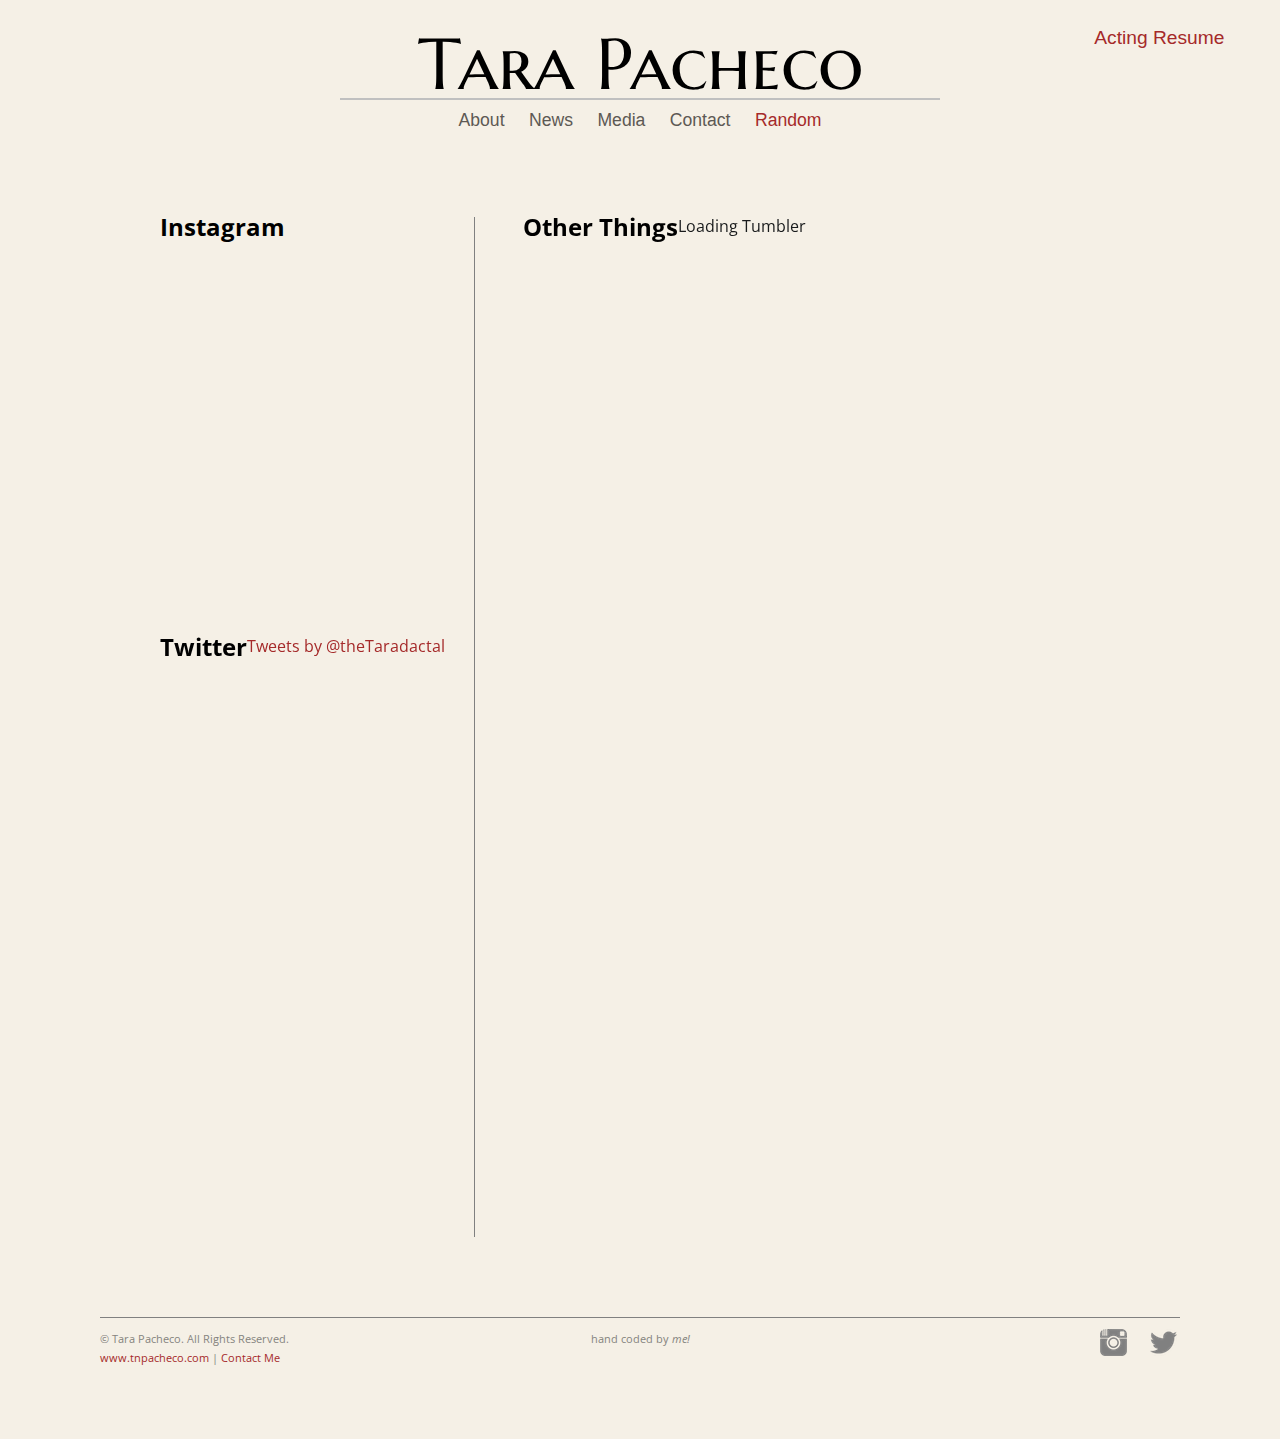
<file: random/index.html>
<!doctype html>
<html class="no-js" lang="">
    <head>
        <meta charset="utf-8">
        <meta http-equiv="x-ua-compatible" content="ie=edge">
        <title>Tara Pacheco</title>
        <meta name="description" content="Tara Pacheco's Personal Site">
        <meta name="viewport" content="width=1024">

        <!-- jquery -->
        <script src="/scripts/jquery-2.2.0.min.js"></script>


        <!-- LIGHTBOX -->
        <link href="/scripts/lightbox/css/lightbox.css" rel="stylesheet"  type='text/css'>

        <!-- GOOGLE FONTS-->
        <link href='https://fonts.googleapis.com/css?family=Marcellus+SC' rel='stylesheet' type='text/css'>

        <link href='https://fonts.googleapis.com/css?family=Open+Sans:400,600' rel='stylesheet' type='text/css'>

        <link href='https://fonts.googleapis.com/css?family=Work+Sans:400,700,600' rel='stylesheet' type='text/css'>

       
        <!-- PUNCH STYLESHEET -->
        <link rel="stylesheet" href="/styles/all.css">
    </head>

    <body class="tara-splash">
        <header class="tara-header">
            <div class="tara-header-nav-wrapper">
                <h1 class="tara-header-title"><a href="/">Tara Pacheco</a></h1>
                <ul class="nav">
                  <li><a href="/about" class="">About</a></li>
                  <li><a href="/news/" class="">News</a></li>
                  <li><a href="/media/" class="">Media</a></li>
                  <li><a href="/contact/" class="">Contact</a></li>
                  <li><a href="/random/" class="current">Random</a></li>
                 
                </ul>
            </div>
            <blockquote class="tara-header-quote"><a class="tara-resume" href="/resume">Acting Resume</a> </blockquote> 
        </header>

<div class="tara-body"> 

	<div class="random-wrapper">
		<div class="random-column random-column-one">
			<div class="column-one-sub column-one-top">
				<div class="random-column-title"><strong>Instagram</strong></div>
				<!-- INSTANSIVE WIDGET -->
				<script src="//lightwidget.com/widgets/lightwidget.js"></script><iframe src="//lightwidget.com/widgets/e46f12f5e0a25e109dfcc1094082c227.html" id="lightwidget_e46f12f5e0" name="lightwidget_e46f12f5e0"  scrolling="no" allowtransparency="true" class="lightwidget-widget" style="width: 100%; border: 0; overflow: hidden;"></iframe> 

			</div>

			<div class="column-one-sub column-one-bottom">
				<div class="random-column-title"><strong>Twitter</strong></div>
				<a class="twitter-timeline" data-dnt="true" href="https://twitter.com/theTaradactal" data-widget-id="689674816169840640">Tweets by @theTaradactal</a>
				<script>!function(d,s,id){var js,fjs=d.getElementsByTagName(s)[0],p=/^http:/.test(d.location)?'http':'https';if(!d.getElementById(id)){js=d.createElement(s);js.id=id;js.src=p+"://platform.twitter.com/widgets.js";fjs.parentNode.insertBefore(js,fjs);}}(document,"script","twitter-wjs");</script>
			</div>
		</div>
				
		<div class="random-column random-column-two">
			<div class="random-column-title"><strong>Other Things</strong></div>
				<div class="scrolling-area">
					<!-- <head> if jquery isn't on the page already -->
					<script	src="http://ajax.googleapis.com/ajax/libs/jquery/3.1.1/jquery.min.js"></script>
					<!-- <head>, another file, wherever -->
					<script type="text/javascript">
					function tumblr(resp) {
						console.log(resp);
						var posts = resp.posts;
						$ul = $('#blog ul');

						var list = $('.tumblr-list');
						for (var i=0; i<posts.length; i++) {
							var post = posts[i];
							var postWrapper = $('<div class="post-wrapper"></div>');
							// does it have video?
							if (post['video-player']) {
								postWrapper.append(post['video-player']);
								// on top of that... does it have a caption?
								if (post['video-caption']) {
									postWrapper.append('<div class="post-caption">' + post['video-caption'] + '</div>');
								}
							} else if (post['regular-body']) {
								postWrapper.append('<div class="post-title">' + post['regular-title'] + '</div>');
								postWrapper.append('<div class="post-caption">' + post['regular-body'] + '</div>');
							} else if (post['photo-url-400']) {
								postWrapper.append('<img class="tumblr-photo" src="' + post['photo-url-400'] + '"></div>');
								postWrapper.append('<div class="photo-caption">' + post['photo-caption'] + '</div>');
							// always append it at the end
							} else if (post['quote-text']) {
								postWrapper.append('<div class="tumbler-quote">' + post['quote-text'] + '</div>');
								postWrapper.append('<div class="quote-source">' + post['quote-source'] + '</div>');
							// always append it at the end
							}
							list.append(postWrapper);

			                /*
			                	video caption + regular body = .post-caption

			                	regular title = .post-title

			                	each post has .post-wrapper on the outside

			                	outer is see below for html

			                	video player just sits there... just leave it


							*/
						}
						$('.loading-tumblr').remove();
					}
					</script>

					<!-- Where you want your tumblog -->
					<div id="blog">
						<div class="tumblr-list">

						</div>
						<span class="loading-tumblr">Loading Tumbler</span>
					</div>

					<!-- Bottom of the page, probably.  Change host -->
					<script src="http://thetaradactal.tumblr.com/api/read/json?callback=tumblr&amp;num=10" type="text/javascript"></script>
				




				<!--

					<div class="column-two-item">
						<div class="column-two-item-title">DP/30 with Samuel L. Jackson</div>
						<div class="column-two-item-deets">I LOVE DP/30 interviews but this first one with Samuel L. Jackson is really great! </br>
							<div class="column-two-item-deets random-page-video">
								<iframe width="450" height="253"src="https://www.youtube.com/embed/QMyjYCuYKEM" frameborder="0" allowfullscreen></iframe>
							</div>
						</div>
						<div class="random-stuff-divider"></div>
					</div>

					<div class="column-two-item">
						<div class="column-two-item-title">Lupita Nyong&#x27;o&#x27;s Lenny Letter is so on point</div>
						<div class="column-two-item-deets">"I think as women, as women of color, as black women, too often we hear about what we "need to do." How we need to behave, what we need to wear, what's deemed as too much or not enough, the cultural politics of what society considers appropriate for us and for our lives. What I am learning is that the most important questions you can ask yourself are "What do I want?" and "Who do I want to become?" </br></br><a href='http://www.lennyletter.com/work/a361/why-i-chose-a-small-play-over-the-big-screen/' target='_blank'>Read the whole thing</a>.
						</div>
						<div class="random-stuff-divider"></div>
					</div>

					<div class="column-two-item">
						<div class="column-two-item-title">Really interesting, old article about Philip Seymour Hoffman in the NTY</div>
						<div class="column-two-item-deets">"Creating anything is hard. It’s a cliché thing to say, but every time you start a job, you just don’t know anything. I mean, I can break something down, but ultimately I don’t know anything when I start work on a new movie. You start stabbing out, and you make a mistake, and it’s not right, and then you try again and again. The key is you have to commit. And that’s hard because you have to find what it is you are committing to." </br></br><a href='http://mobile.nytimes.com/2008/12/21/magazine/21hoffman-t.html?referer' target='_blank'>Read the whole thing</a>.
						</div>
						<div class="random-stuff-divider"></div>
					</div>

					<div class="column-two-item">
						<div class="column-two-item-title">Filming is so glamorous</div>
						<div class="column-two-item-deets">
							<div class="column-two-item-deets column-two-pic-crop">
								<img src="/photos/shotinbathroom.JPG"/>
							</div>
						</div>
						<div class="random-stuff-divider"></div>
					</div>

					<div class="column-two-item">
						<div class="column-two-item-title">Hollywood Reporter Writers Roundtable</div>
						<div class="column-two-item-deets">
							<div class="column-two-item-deets random-page-video">
								<iframe width="450" height="253"src="https://www.youtube.com/embed/G-GKiB43iJs" frameborder="0" allowfullscreen></iframe>
							</div>
						</div>
						<div class="random-stuff-divider"></div>
					</div>

					<div class="column-two-item">
						<div class="column-two-item-title">Kapow-i GoGo Fan Art! </div>
						<div class="column-two-item-deets">We've got some seriously awesome fans of this show. Thanks <a class='special-link' href='https://twitter.com/TBBackus?lang=en'>@TBBackus</a> and @edbles!
							<div class="column-two-item-deets column-two-pic-crop">
								<img src="/photos/kapowiFanArt1.png"/>
							</div>
							<div class="column-two-item-deets column-two-pic-crop">
								<img src="/photos/kapowiFanArt2.png"/>
							</div>
						</div>
						<div class="random-stuff-divider"></div>
					</div>

					<div class="column-two-item">
						<div class="column-two-item-title">me building this site</div>
						<div class="column-two-item-deets">
							<div class="column-two-item-deets column-two-pic-crop">
								<img src="/photos/buildingsite.JPG"/>
							</div>
						</div>
						<div class="random-stuff-divider"></div>
					</div>

					<div class="column-two-item">
						<div class="column-two-item-title">My Favorite video</div>
						<div class="column-two-item-deets">
							<div class="column-two-item-deets random-page-video">
								<iframe width="450" height="253"src="https://www.youtube.com/embed/dQw4w9WgXcQ" frameborder="0" allowfullscreen></iframe>
							</div>
						</div>
						<div class="random-stuff-divider"></div>
					</div>

				
				-->

				</div>
		</div>
	</div>
<div>




		<footer> 
			<div class="tara-footer"> 
				<div class="footer-bar"></div>
				<div class="footer-section footer-section-one">
					<div class="copyright">&copy; Tara Pacheco. All Rights Reserved.</div>
					<div><a class="special-link"href="/">www.tnpacheco.com  </a> &vert; <a class="special-link"href="/contact">  Contact Me</a></div>
				</div>	
				<div class= "footer-section footer-section-two">
					<div class="footer-note">hand coded by <span>me!</span></div>
				</div>	
				<div class= "footer-section footer-section-three">
					<a target="_blank" class="twitter-icon" href="https://twitter.com/theTaradactal"></a>	
					<a target="_blank" class="instagram-icon" href="https://www.instagram.com/thetaradactal/">
					</a>	
				</div>	
				
			</div>
		</footer>

	</body>
	<script src="/scripts/lightbox/js/lightbox.js"></script>
</html>
</file>
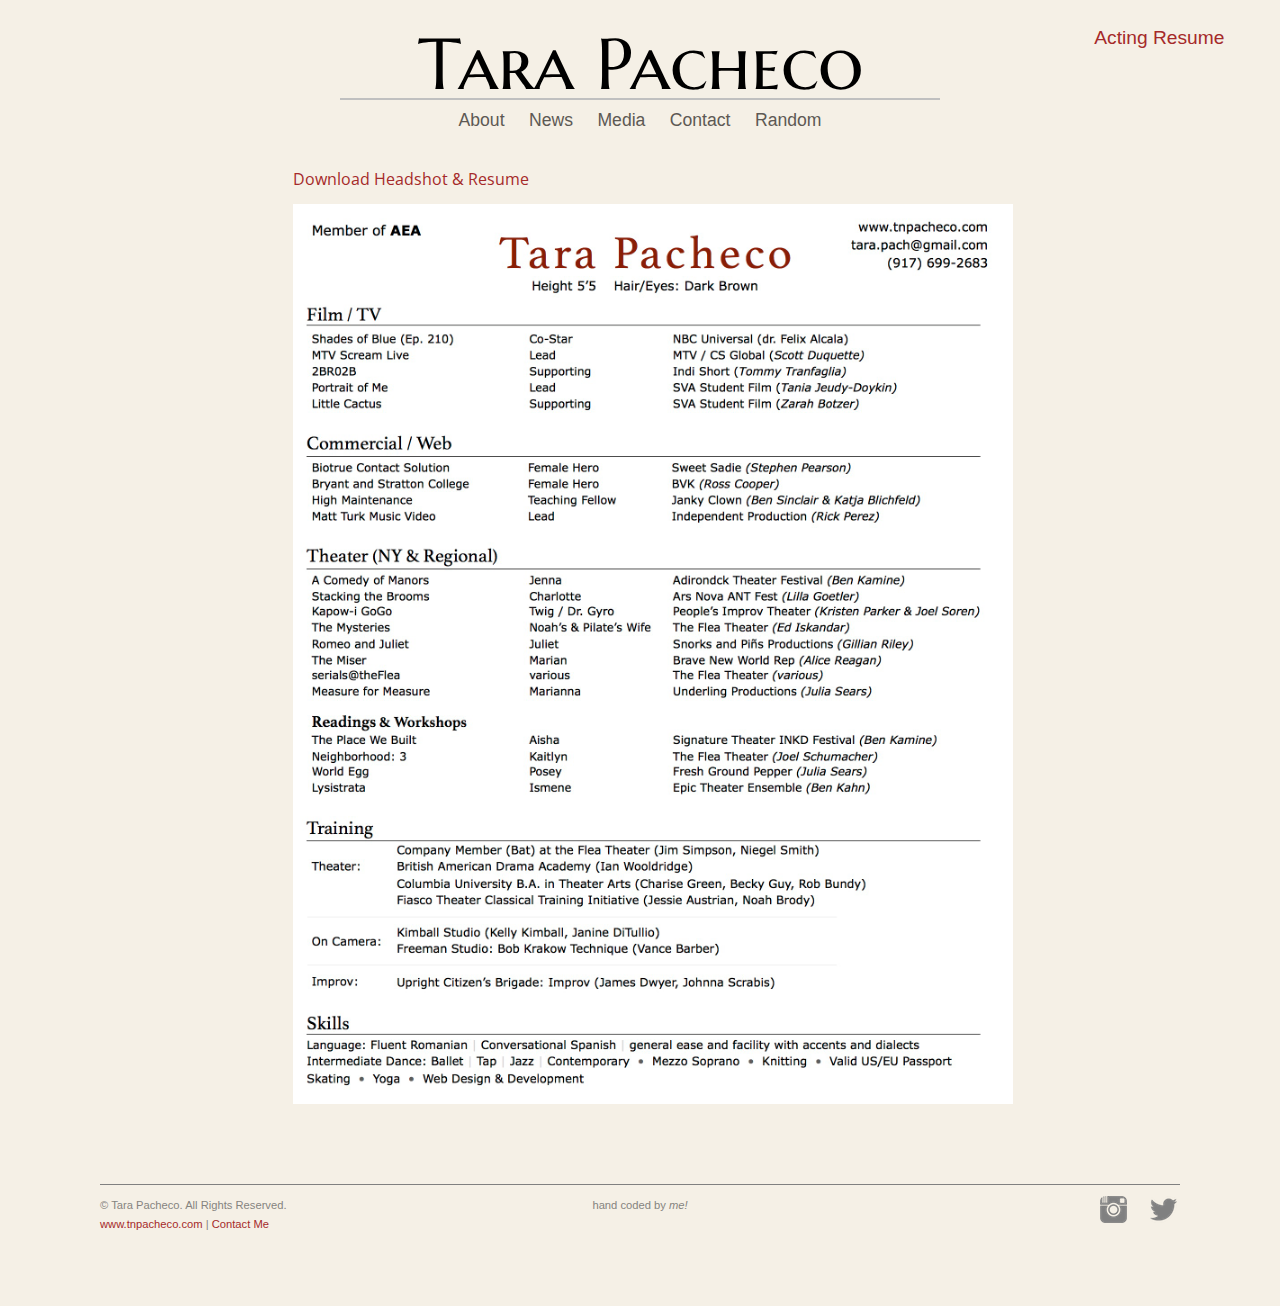
<file: resume/index.html>
<!doctype html>
<html class="no-js" lang="">
    <head>
        <meta charset="utf-8">
        <meta http-equiv="x-ua-compatible" content="ie=edge">
        <title>Tara Pacheco</title>
        <meta name="description" content="Tara Pacheco's Personal Site">
        <meta name="viewport" content="width=1024">

        <!-- jquery -->
        <script src="/scripts/jquery-2.2.0.min.js"></script>


        <!-- LIGHTBOX -->
        <link href="/scripts/lightbox/css/lightbox.css" rel="stylesheet"  type='text/css'>

        <!-- GOOGLE FONTS-->
        <link href='https://fonts.googleapis.com/css?family=Marcellus+SC' rel='stylesheet' type='text/css'>

        <link href='https://fonts.googleapis.com/css?family=Open+Sans:400,600' rel='stylesheet' type='text/css'>

        <link href='https://fonts.googleapis.com/css?family=Work+Sans:400,700,600' rel='stylesheet' type='text/css'>

       
        <!-- PUNCH STYLESHEET -->
        <link rel="stylesheet" href="/styles/all.css">
    </head>

    <body class="tara-splash">
        <header class="tara-header">
            <div class="tara-header-nav-wrapper">
                <h1 class="tara-header-title"><a href="/">Tara Pacheco</a></h1>
                <ul class="nav">
                  <li><a href="/about" class="">About</a></li>
                  <li><a href="/news/" class="">News</a></li>
                  <li><a href="/media/" class="">Media</a></li>
                  <li><a href="/contact/" class="">Contact</a></li>
                  <li><a href="/random/" class="">Random</a></li>
                 
                </ul>
            </div>
            <blockquote class="tara-header-quote"><a class="tara-resume" href="/resume">Acting Resume</a> </blockquote> 
        </header>
<!--

-->

<div class="tara-body"> 

	<div class="resume-wrapper">
		<div class="download-link"><a class="special-link headshot-resume-download" href="/photos/tp_hsAndRes_November.pdf" target="_blank">Download Headshot &amp; Resume </a> </div>
		
		<img class="resume-jpg" src="/photos/Tara6_9_resumeWebVersion(2).jpg"/>		
			
	</div>


</div>




		<footer> 
			<div class="tara-footer"> 
				<div class="footer-bar"></div>
				<div class="footer-section footer-section-one">
					<div class="copyright">&copy; Tara Pacheco. All Rights Reserved.</div>
					<div><a class="special-link"href="/">www.tnpacheco.com  </a> &vert; <a class="special-link"href="/contact">  Contact Me</a></div>
				</div>	
				<div class= "footer-section footer-section-two">
					<div class="footer-note">hand coded by <span>me!</span></div>
				</div>	
				<div class= "footer-section footer-section-three">
					<a target="_blank" class="twitter-icon" href="https://twitter.com/theTaradactal"></a>	
					<a target="_blank" class="instagram-icon" href="https://www.instagram.com/thetaradactal/">
					</a>	
				</div>	
				
			</div>
		</footer>

	</body>
	<script src="/scripts/lightbox/js/lightbox.js"></script>
</html>
</file>
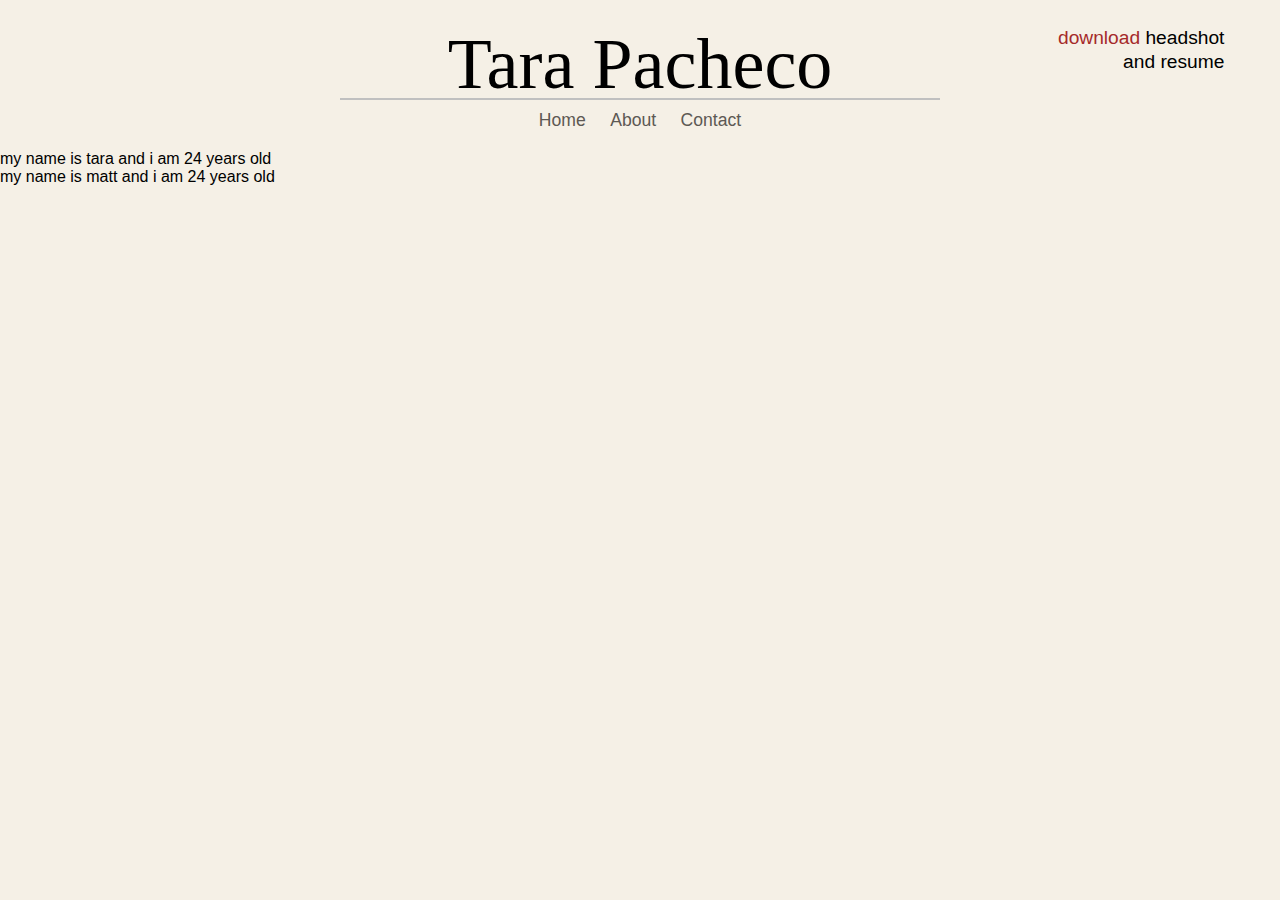
<file: output/about/index.html>
<!doctype html>
<html class="no-js" lang="">
    <head>
        <meta charset="utf-8">
        <meta http-equiv="x-ua-compatible" content="ie=edge">
        <title>Tara Pacheco</title>
        <meta name="description" content="Tara Pacheco's Personal Site">
        <meta name="viewport" content="width=device-width, initial-scale=1">

        <link rel="stylesheet" href="/styles/normalize.css">
        <link rel="stylesheet" href="/styles/main.css">
    </head>
    <body class="tara-splash">
        <header class="tara-header">
            <div class="tara-header-nav-wrapper">
                <h1 class="tara-header-title">Tara Pacheco</h1>
                <ul class="nav">
                  <li><a href="/">Home</a></li>
                  <li><a href="/about/">About</a></li>
                  <li><a href="/contact/">Contact</a></li>
                </ul>
            </div>
            <blockquote class="tara-header-quote"><a class="tara-resume" href="#">download </a> headshot and resume</blockquote>
        </header>


<h2 class="peep">my name is tara and i am 24 years old</h2>


<h2 class="peep">my name is matt and i am 24 years old</h2>





	</body>
</html>
</file>
<file: styles/all.css>
html,body,div,span,applet,object,iframe,h1,h2,h3,h4,h5,h6,p,blockquote,pre,a,abbr,acronym,address,big,cite,code,del,dfn,em,img,ins,kbd,q,s,samp,small,strike,strong,sub,sup,tt,var,b,u,i,center,dl,dt,dd,ol,ul,li,fieldset,form,label,legend,table,caption,tbody,tfoot,thead,tr,th,td,article,aside,canvas,details,embed,figure,figcaption,footer,header,hgroup,menu,nav,output,ruby,section,summary,time,mark,audio,video{margin:0;padding:0;border:0;font-size:100%;font:inherit;vertical-align:baseline}ol,ul{list-style:none}/*! normalize.css v3.0.3 | MIT License | github.com/necolas/normalize.css */html{font-family:sans-serif;-ms-text-size-adjust:100%;-webkit-text-size-adjust:100%}body{margin:0}article,aside,details,figcaption,figure,footer,header,hgroup,main,menu,nav,section,summary{display:block}audio,canvas,progress,video{display:inline-block;vertical-align:baseline}audio:not([controls]){display:none;height:0}[hidden],template{display:none}a{background-color:transparent}a:active,a:hover{outline:0}abbr[title]{border-bottom:1px dotted}b,strong{font-weight:bold}dfn{font-style:italic}h1{font-size:2em}mark{background:#ff0;color:#000}small{font-size:80%}sub,sup{font-size:75%;line-height:0;position:relative;vertical-align:baseline}sup{top:-0.5em}sub{bottom:-0.25em}img{border:0}svg:not(:root){overflow:hidden}figure{margin:1em 40px}hr{box-sizing:content-box;height:0}pre{overflow:auto}code,kbd,pre,samp{font-family:monospace,monospace;font-size:1em}button,input,optgroup,select,textarea{color:inherit;font:inherit;margin:0}button{overflow:visible}button,select{text-transform:none}button,html input[type="button"],input[type="reset"],input[type="submit"]{-webkit-appearance:button;cursor:pointer}button[disabled],html input[disabled]{cursor:default}button::-moz-focus-inner,input::-moz-focus-inner{border:0;padding:0}input{line-height:normal}input[type="checkbox"],input[type="radio"]{box-sizing:border-box;padding:0}input[type="number"]::-webkit-inner-spin-button,input[type="number"]::-webkit-outer-spin-button{height:auto}input[type="search"]{-webkit-appearance:textfield;box-sizing:content-box}input[type="search"]::-webkit-search-cancel-button,input[type="search"]::-webkit-search-decoration{-webkit-appearance:none}fieldset{border:1px solid #c0c0c0;margin:0 2px;padding:.35em .625em .75em}legend{border:0;padding:0}textarea{overflow:auto}optgroup{font-weight:bold}table{border-collapse:collapse;border-spacing:0}td,th{padding:0}body{div{box-sizing:border-box}}a{color:inherit;color:#a52a2a;text-decoration:none}a:hover{text-decoration:underline}body{background-color:#f5f0e6}.full-width{width:100%;float:left}.center{text-align:center}.tara-splash{float:left;width:100%}.tara-header{float:left;width:100%;position:relative;padding:2% 2% 1% 2%;box-sizing:border-box;height:150px}.tara-header-nav-wrapper{margin:0 auto;width:600px;position:absolute;top:30px;left:50%;margin-left:-300px}.tara-header-title{color:#000;text-align:center;font-size:4.5em;border-bottom:2px solid rgba(192,192,192,1);line-height:95%;font-family:'Marcellus SC',serif}.tara-header-title a{color:#000;text-decoration:none}.tara-header-quote{color:#000;float:right;margin-right:30px;width:10em;font-size:1.2em;text-align:right;line-height:125%}.nav{list-style:none;margin:0;padding:0;text-align:center}.nav li{display:inline}.nav a{color:#5d5954;display:inline-block;padding:10px;text-decoration:none;font-size:1.1em}.nav a.current{color:#a52a2a}.nav a:hover{color:#a52a2a}.tara-body{color:#191b1c;width:1080px;margin:0 auto;font-family:'Open Sans',sans-serif;font-size:1em;line-height:120%}.homepage-bar{margin-top:3x0px;width:1080px;clear:left;float:left}.homepage-column{width:340px;float:left;margin-top:3%;height:670px;margin-right:30px}.column-three{margin-right:0}.teaser{width:340px;position:relative;float:left}.teaser-frost{position:absolute;top:0;left:0;right:0;bottom:0;opacity:.5}.teaser-frost:hover{opacity:0}.teaser-link{cursor:pointer}.homepage-subheading{font-size:1.1em}.teaser-title{color:white;text-shadow:2px 2px 10px #333536;text-align:center;font-size:2.4em;position:absolute;top:50%;left:0;right:0;margin-top:-10px;pointer-events:none;text-decoration:none}.news-teaser{background-color:rgba(195,172,147,0.2);height:660px;cursor:auto}.news-teaser-title{margin-top:-300px;pointer-events:auto;cursor:pointer}.news-teaser-list{float:left;width:100%;box-sizing:border-box;padding:90px 20px 20px 10px}.news-teaser-divider{float:left;border-top:1px solid #876a4c;width:300px;height:2px;margin-bottom:25px;margin-top:25px}.page-subheading3{float:left;font-size:1.2em;color:#000;text-align:left;line-height:40px}.news-teaser-item{float:left;width:100%;line-height:115%}.news-teaser-item-title{float:left;font-size:1.05em;margin-bottom:10px;line-height:120%;width:240px}.news-teaser-detail{float:left;font-size:.8em}.news-teaser-date{font-weight:bold;float:right;width:60px;color:#6d6b64}.news-teaser-link-to-more{float:right;margin-top:60px;font-size:.9em;padding-right:20px}.media-teaser{height:250px;background-image:url('/photos/bryantandstrattongrabSMALL.png');background-size:140%;background-repeat:no-repeat;background-position-y:-12px}.reps-teaser{background-color:rgba(195,172,147,0.2);height:380px;margin-top:30px}.about-teaser{height:500px;background-image:url('/photos/taraheadshot.jpg');background-repeat:no-repeat;background-size:110%;background-position-y:-30px}.about-teaser-title{margin-top:50px}.contact-teaser{background-color:#7b4242;height:130px;margin-top:30px}.directing-teaser{height:200px;background-image:url('/photos/directingteaser.jpg');background-size:110%;background-position:-20px -30px;background-repeat:no-repeat}.random-teaser{height:200px;width:710px;margin-left:30px;background-image:url('/photos/randomteaser.png');background-size:110%;background-position:-1px -1px;background-repeat:no-repeat}.reps-teaser-title{margin-top:-150px}.homepage-rep{height:100px;width:385px;padding-left:15px}.first-rep{float:left;margin-top:110px}.second-rep{float:left;margin-top:20px;bottom:15px}.agent-detail{float:left;width:300px;font-size:.8em}.tara-footer{margin:0 auto;width:1080px;font-size:.7em;margin-bottom:60px}.black-teaser-title{color:#000;text-shadow:none}.footer-bar{width:1080px;float:left;margin-top:80px;height:2px;border-top:1px solid grey;display:inline}.footer-section{margin-top:10px;float:left;width:360px;height:40px;line-height:19px;color:#85847f;margin-bottom:70px}.footer-section-two{text-align:center}.footer-section-three{float:left}.twitter-icon{display:inline-block;float:right;width:30px;height:30px;background-image:url('/photos/twitter.png');background-repeat:no-repeat}.instagram-icon{display:inline-block;float:right;margin-right:20px;height:30px;width:30px;background-image:url('/photos/instagram.png');background-repeat:no-repeat}.footer-note span{font-style:italic;font-size:1em}.media-frost{background-color:rgba(178,125,49,0.46)}.about-frost{background-color:rgba(100,75,39,0.46)}.directing-frost{background-color:rgba(178,125,49,0.46)}.random-frost{background-color:rgba(178,125,49,0.65)}.about-wrapper{width:850px;margin:0 auto}.about-photo{margin-top:30px;float:left;width:375px;height:557px;background-image:url('/photos/taraheadshot.jpg');background-size:100%;background-repeat:no-repeat;display:inline-block;position:relative}.headshot-davidnoles{position:absolute;top:530px;left:20px;right:0;bottom:0;font-size:.7em}.tara-bio{margin-top:30px;float:left;margin-left:50px;width:425px;display:inline-block}.about-text{font-size:.9em}.about-buttons-section{float:left;width:100%;text-align:left;size:1em}.about-button{padding:5px 20px 5px 20px;float:left;margin-right:12px}.about-left-button{margin-right:35px}.paragraph-text{margin-bottom:20px;line-height:25px;font-size:.9em}.directing-wrapper{width:800px;margin:0 auto}.directing-photo{margin-top:30px;float:left;height:200px;width:600px;background-image:url('/photos/directingcoverphoto.png');margin-left:100px;background-size:110%;background-repeat:no-repeat;background-position:-35px 5px}.directing-blurb{float:left;margin-top:40px;width:800px}.random-wrapper{width:960px;margin:0 auto}.random-column{margin-top:7%;float:left;display:inline-block}.random-column-title{color:black;float:left;margin-bottom:20px;font-size:1.5em}.random-column-one{float:left;height:1020px;width:315px;border-right:1px solid gray;padding-right:50px}.column-one-sub{float:left;width:inherit}.column-one-top{height:400px}.column-one-bottom{margin-top:20px;height:600px}.random-column-two{float:left;margin-left:48px;height:1020px;width:540px;overflow:auto}.column-two-item{float:left;width:400px;box-sizing:border-box;padding-top:10px}.column-two-pic-crop{float:left;margin:20px 10px 10px 20px;width:300px;height:250px;overflow:hidden}.column-two-pic-crop img{height:250px}.column-two-item-title{font-weight:bold;margin-bottom:10px}.column-two-item-deets{font-size:.9em}.media-wrapper{width:950px;margin:0 auto}.video-scroller{margin-top:50px;float:left;width:100%}.video-list{float:left;width:100%}.video-list-item{float:left;margin:20px 10px 10px 20px}.headshot-scroller{margin-top:50px;float:left;width:100%}.headshot-list{float:left;width:100%}.production-scroller{float:left;width:100%}.production-photo-list{float:left;width:100%}.crop{float:left;margin:20px 10px 10px 20px;width:200px;height:150px;overflow:hidden}.crop img{height:150px}.crop .verticle{height:auto;width:202.2px}.vertical-headshot-list-item{float:left;height:250px}.image-holder{float:left;height:250px;margin:20px 25px 10px 20px;position:relative}.photo-by-text{position:absolute;font-size:.5em;color:gray;margin-top:250px}.page-subheading{color:black;font-size:1.5em}.contact-me-wrapper{width:880px;margin:0 auto}.contact-column-title{float:left;margin-bottom:25px;margin-top:40px}.contact-column{float:left;display:inline-block}.contact-column-one{width:350px}.contact-column-two{width:500px;margin-left:25px}.contact-me-box{float:left;width:500px}.contact-me-photo{float:left;height:300px;width:190px;background-image:url('/photos/taracontact.png');background-size:100%;background-repeat:no-repeat;background-position:2px -100px}.contact-rep{width:300px;height:160px;float:left;box-sizing:border-box;border:1px solid}.contact-multi-ethnic{clear:left}.contact-about-face{margin-bottom:30px}.rep-type-title{float:left;display:block;box-sizing:border-box;padding:10px;font-size:1.2em;line-height:22px;border-right:1px solid;text-align:center;background-color:rgba(195,172,147,0.2);height:159px}.manager-title{font-size:1.1em;line-height:21px}.contact-rep-details{float:left;box-sizing:border-box;padding:20px 10px 10px 20px}.agency-name{float:left;font-weight:bold;font-size:1.3em}.agent-name{margin-top:40px;margin-bottom:10px}.agency-details{line-height:25px}.contact-rep-details a{text-decoration:none}.contact-rep-details a:hover{color:#a52a2a}.contact-section-title{margin-bottom:30px;display:inline-block}.contact-section-title-me{float:left;width:500px}.contact-section-title-reps{float:left;width:300px;margin-left:85px}.contact-me-title-wrapper{float:left;width:100%;margin-top:40px}.resume-wrapper{width:695px;margin:0 auto}.download-link{float:left;margin-top:20px}.resume-jpg{margin-top:15px;float:left;height:900px}.news-page-wrapper{width:900px;margin:0 auto}.news-page-item{float:left;width:100%;box-sizing:border-box;padding:5px 10px 10px 10px;margin-top:45px;background-color:rgba(195,172,147,0.2);background:linear-gradient(#ebe2d5,#f5f0e6)}.news-page-date{color:#85847f;font-weight:bold;display:inline-block;line-height:40px;margin-left:20px}.news-page-item-heading{float:left;width:100%;margin-bottom:15px}.news-page-item-body{float:left;width:100%;margin-top:40px}.news-page-pic-crop{clear:left;float:left;width:300px;margin-top:5px;margin-right:80px;overflow:hidden}.news-page-pic-crop img{width:300px}.news-page-vid{clear:left;float:left;margin-right:80px}.news-page-vid-link{height:200px}.news-page-detail{float:left;display:inline-block;width:500px}.media-nav{list-style:none;margin:0;padding:0;text-align:center}.media-nav li{display:inline;background-color:rgba(195,172,147,0.2);background:linear-gradient(#ebe2d5,#f5f0e6)}.media-nav a{color:#5d5954;display:inline-block;padding:10px;text-decoration:none;font-size:1.0em}.media-nav a.current{color:#a52a2a}.media-nav a:hover{color:#a52a2a}.primary-video-container{width:800px;margin:0 auto;margin-top:30px}.media-title{text-align:left}.media-title-primary-video{margin-bottom:2px}.media-description{color:#5d5954;font-size:.7em;text-align:left;margin-bottom:15px}.primary-video{margin:0 auto;margin-bottom:50px}.media-column{width:425px;display:inline-block;float:left}.media-column-left{padding-right:50px}.media-content{margin-bottom:50px}.headshot-container{width:950px;margin:0 auto}.media-page-title{margin-top:30px;margin-bottom:30px}.headshot-strip{width:100%;float:left;margin-bottom:30px}.verticle-hsImage{float:left;width:296px}.hsImageSpace{margin-right:30px}.horizontal-hsImage{float:left;width:460px}}.image-columnTwoB{font:left;width:220px}.thanks{float:left;width:380px;margin-left:10px;display:none}form{float:left;margin-left:10px;width:300px}input,textarea{padding:5px;width:320px;margin-left:5px;font-family:Helvetica,sans-serif;margin:0 0 10px 0;border:1px solid #85847f;background-color:#f5f0e6}label{float:left;text-align:right;margin-right:15px;width:100px;padding-top:5px;font-size:1.4em}.submit-button{width:110px}.text-area-message{height:140px}
</file>
<file: styles/main.css>
body {
    div {
        /*This means that even if you add padding, 100% width still works*/
        box-sizing: border-box;
    }
}
a {
    color: inherit;
    color:#A52A2A;
    text-decoration: none
}

a:hover {
    text-decoration: underline;
}


body{
    background-color: #F5F0E6;
}


.full-width {
    width: 100%;
    float: left;
}
.center {
    text-align: center;
}

.tara-splash {
    float: left;
    width: 100%;
}
/*
.tara-background-image {
    position: fixed;
    min-width: 100%;
    min-height: 100%;
    width: auto;
    height: auto;
    z-index: -1;
}
*/

.tara-header {
    float: left;
    width: 100%;
    position: relative;
    padding: 2% 2% 1% 2%;
    box-sizing: border-box;
    height: 150px;

}
.tara-header-nav-wrapper {
    margin: 0 auto;
    width: 600px;
    position: absolute;
    top: 30px;
    left: 50%;
    margin-left: -300px;
}
.tara-header-title {
    color: #000;
    text-align: center;
    font-size: 4.5em;
    border-bottom: 2px solid rgba(192, 192, 192, 1);
    line-height: 95%;
    font-family: 'Marcellus SC', serif;
    

}

.tara-header-title a{
    color: #000;
    text-decoration: none;
}


.tara-header-quote {
    color: #000;
    float: right;
    margin-right: 30px;
    width: 10em;
    font-size: 1.2em;
    text-align:right;
    line-height: 125%;
}


.nav{
    list-style:none;
    margin:0;
    padding:0;
    text-align:center;

}

.nav li{
    display:inline;
}

.nav a{
    color: #5d5954;
    display:inline-block;
    padding:10px;
    text-decoration: none;
    font-size: 1.1em;
}
.nav a.current {
    color: #A52A2A;
}

.nav a:hover{
    color:#A52A2A;
}

.tara-body {
    color: #191B1C;
    width: 1080px;
    margin: 0 auto;
    font-family: 'Open Sans', sans-serif;
    font-size: 1em;
    line-height: 120%;
}

.homepage-bar{
    margin-top: 3x0px;
    width: 1080px;
    clear:left;
    float: left;
}


.homepage-column{
    width:340px;
    float:left;
    margin-top: 3%;
    height:670px;
    margin-right: 30px;

}
.column-three{
    margin-right: 0px;
}

.teaser{
    width: 340px;
    position: relative;
    float: left;
}
.teaser-frost {
    position: absolute;
    top: 0;
    left: 0;
    right: 0;
    bottom: 0;
    opacity: .5;
}



.teaser-frost:hover{
    opacity: 0;
}

.teaser-link {
    cursor: pointer;
}

.homepage-subheading{
    font-size: 1.1em;
}

.bold-it{

}
.teaser-title{
    color:white;
    text-shadow: 2px 2px 10px #333536;
    text-align: center;
    font-size: 2.4em;
    position: absolute;
    top: 50%;
    left: 0;
    right: 0;
    margin-top: -10px;
    pointer-events: none;
    text-decoration: none;
    letter-spacing: 1.3px;
    font-family: 'Work Sans', sans-serif;
    font-weight: 600;
    
}

.news-teaser{
    background-color: rgba(195, 172, 147, 0.2);
    height:660px;
    cursor: auto;

}

.news-teaser-title{
    margin-top: -300px;
    pointer-events: auto;
    cursor: pointer;
}

.news-teaser-list {
    float: left;
    width: 100%;
    box-sizing: border-box;
    padding: 90px 20px 20px 10px;
}

.news-teaserItem-shape{
    float: left;
    height: 110px; 
}

.news-teaser-divider{
    float:left;
    border-top: 1px solid #876A4C;
    width: 300px;
    height: 2px;
    margin-bottom: 25px;
    margin-top: 25px;


}

.page-subheading3{
    float:left;
    font-size: 1.2em;
    color:#000;
    text-align: left;
    line-height: 40px;

}

.news-teaser-item {
    float: left;
    width: 100%;
    line-height: 115%

}

.news-teaser-item-title {
    float: left;
    font-size: 1.05em;
    margin-bottom: 10px;
    line-height: 120%;
    width:240px;
}


.news-teaser-detail {
    float: left;
    font-size: .8em;
}

.news-teaser-date{
    font-weight: bold;
    float:right;
    width: 60px;
    color:#6d6b64;
}

.news-teaser-link-to-more {
    float: right;
    margin-top: 60px;
    font-size: .9em;
    padding-right: 20px;
}


.media-teaser{
    height:250px;
    background-image: url('/photos/bryantandstrattongrabSMALL.png');
    background-size:140%;
    background-repeat: no-repeat;
    background-position-y:-12px;
}

.reps-teaser{
    background-color: rgba(195, 172, 147, 0.2);
    height:380px;
    margin-top: 30px;

}

.about-teaser {
    height:500px;
    background-image: url('/photos/taraheadshot.jpg');
    background-repeat: no-repeat;
    background-size:110%;
    background-position-y: -30px;

}

.about-teaser-title{
    margin-top: 50px;
}



.contact-teaser{
    background-color: #7B4242;
    height: 130px;
    margin-top: 30px;
}

.directing-teaser{
    height:200px;
    background-image: url('/photos/directingteaser.jpg');
    background-size: 110%;
    background-position:-20px -30px;
    background-repeat: no-repeat;

}

.random-teaser{
    height:200px;
    width:710px;
    margin-left: 30px;
    background-image: url('/photos/randomteaser.png');
    background-size: 110%;
    background-position:-1px -1px;
    background-repeat: no-repeat;
}

.reps-teaser-title{
    margin-top: -150px;
}

.homepage-rep{
    height:100px;
    width:385px;
    padding-left: 15px;
}


.first-rep{
    float:left;
    margin-top: 100px;
    margin-bottom: 5px;
}

.second-rep{
    float: left;
    margin-top: 20px;
    bottom:5px;
    
} 
.homepage-rep-type{
    font-weight: bold;
    color:#6d6b64;
    font-size: .8em;
    margin-bottom: 5px;

}    


.agent-detail{
    float: left;
    width:300px;
    font-size: .8em;

}


.tara-footer{
    margin:0 auto;
    width: 1080px;
    font-size: .7em;
    margin-bottom:60px;

}

.black-teaser-title{
    color: #000;
    text-shadow: none;
}

.footer-bar{
    width:1080px;
    float:left;
    margin-top: 80px;
    height: 2px;
    border-top: 1px solid grey;
    display: inline;
}

.footer-section{
    margin-top: 10px;
    float:left;
    width:360px;
    height: 40px;
    line-height: 19px;
    color: #85847F;
    margin-bottom: 70px;

}

.footer-section-one{

}

.footer-section-two{
    text-align: center;
}

.footer-section-three{
    float: left;


}


.twitter-icon{
    display: inline-block;
    float: right;
    width: 30px;
    height:30px;
    background-image: url('/photos/twitter.png');
    background-repeat: no-repeat;
}

.instagram-icon{
    display: inline-block;
    float: right;
    margin-right:20px; 
    height: 30px;
    width: 30px;
    background-image: url('/photos/instagram.png');
    background-repeat: no-repeat;

 }


.footer-note span{
    font-style: italic;
    font-size: 1em;
}


.media-frost{
    background-color: rgba(178, 125, 49, 0.46);
}

.about-frost{
    
    background-color: rgba(100, 75, 39, 0.46);
}

.directing-frost{
    background-color: rgba(178, 125, 49, 0.46);
}


.random-frost{
    background-color:rgba(178, 125, 49, 0.65)
}
</file>
